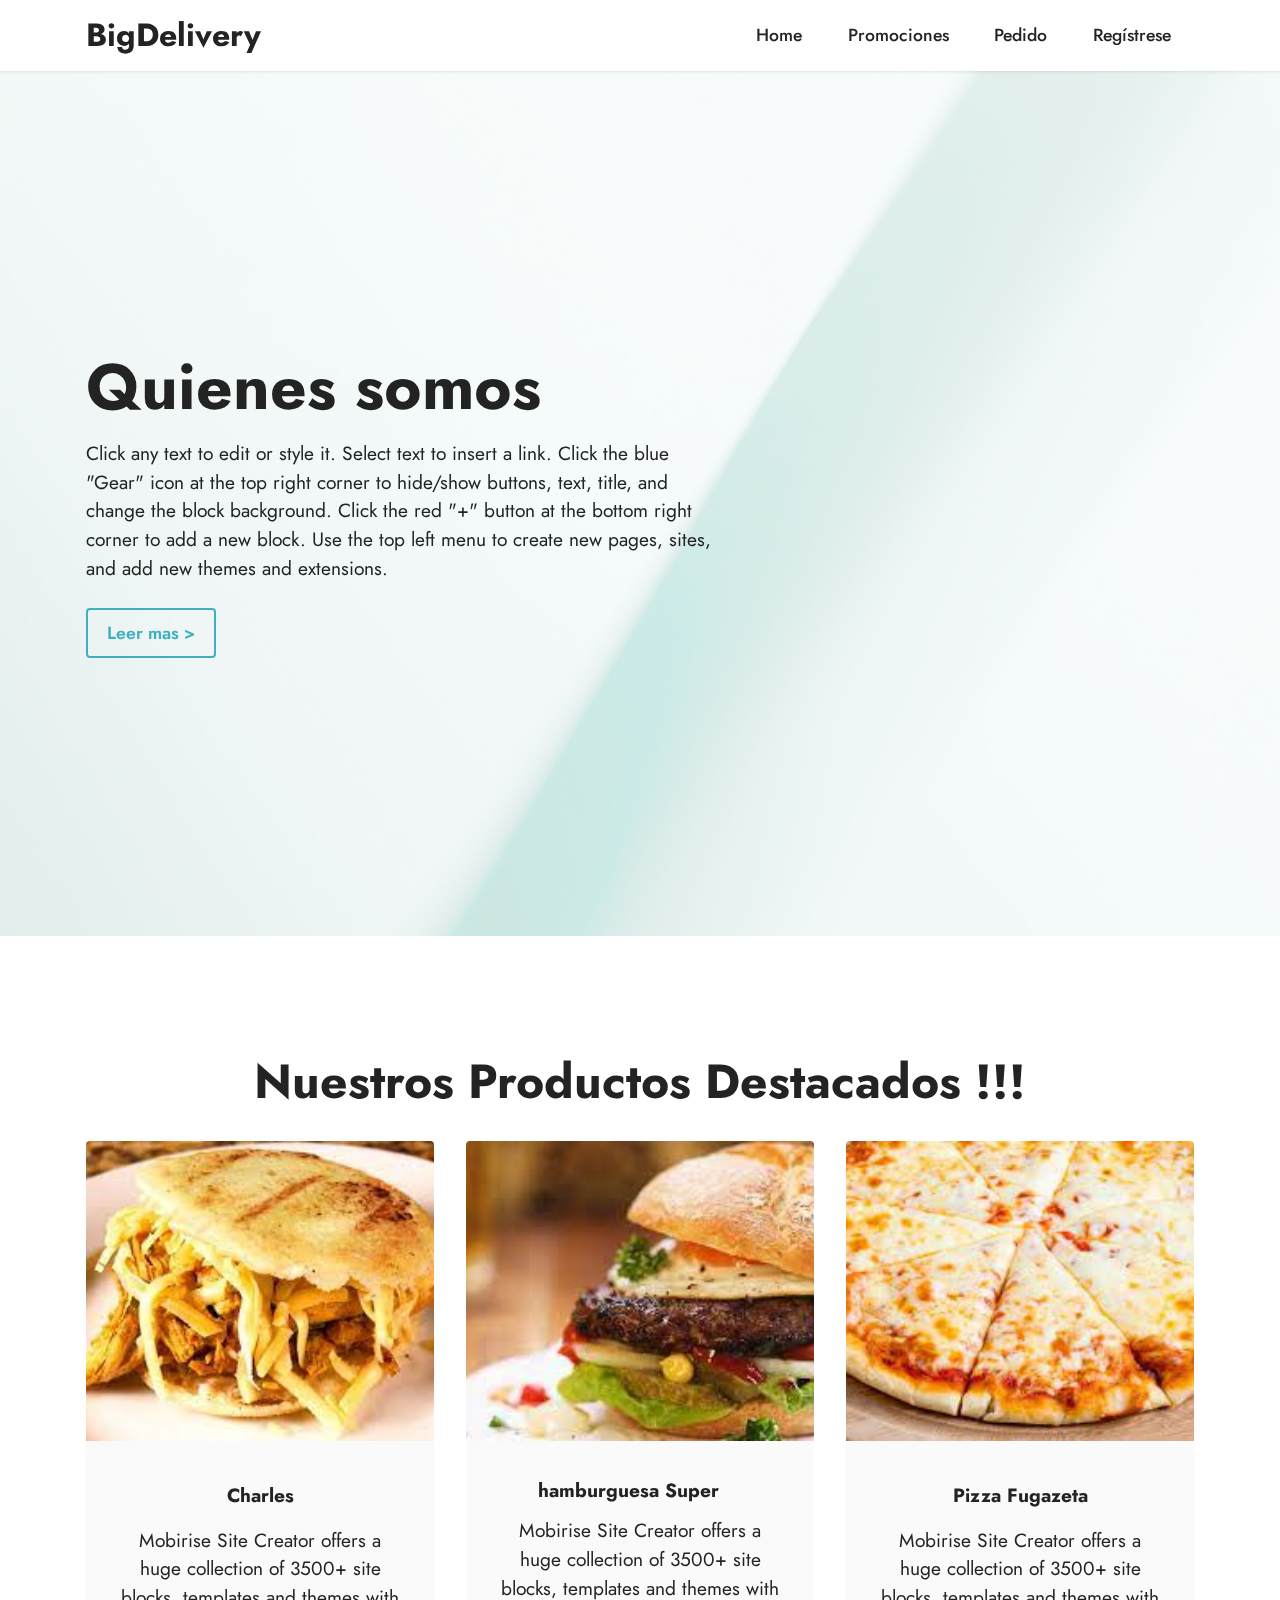
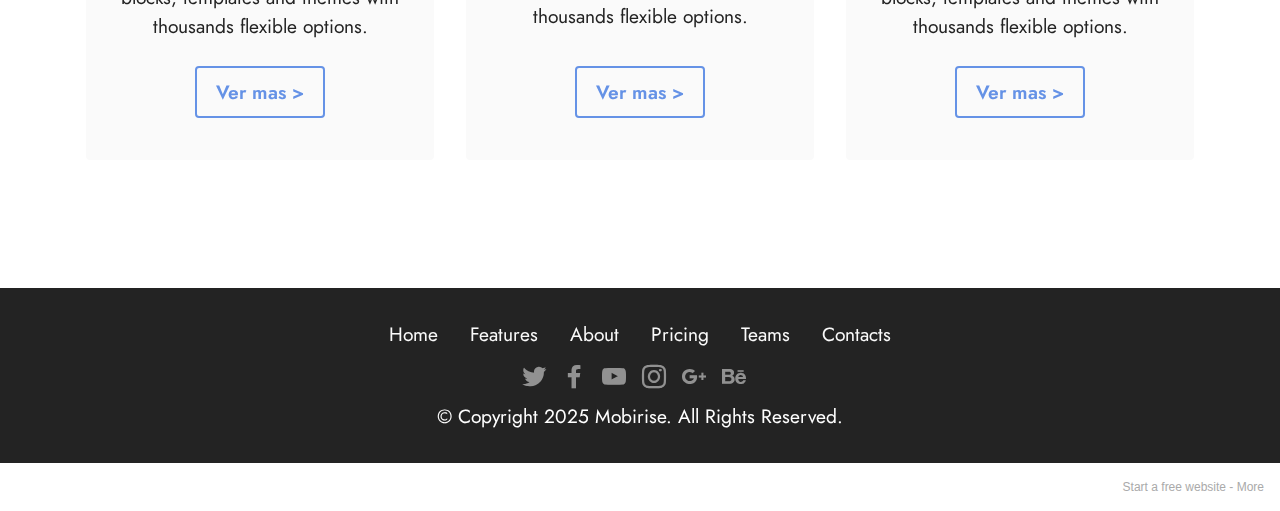
<file: index.html>
<!DOCTYPE html>
<html  >
<head>
  <!-- Site made with Mobirise Website Builder v5.5.0, https://mobirise.com -->
  <meta charset="UTF-8">
  <meta http-equiv="X-UA-Compatible" content="IE=edge">
  <meta name="generator" content="Mobirise v5.5.0, mobirise.com">
  <meta name="viewport" content="width=device-width, initial-scale=1, minimum-scale=1">
  <link rel="shortcut icon" href="assets/images/foot.png" type="image/x-icon">
  <meta name="description" content="">
  
  <!-- Global site tag (gtag.js) - Google Analytics -->
<script async src="https://www.googletagmanager.com/gtag/js?id=G-1DVZXJKP50"></script>
<script>
  window.dataLayer = window.dataLayer || [];
  function gtag(){dataLayer.push(arguments);}
  gtag('js', new Date());

  gtag('config', 'G-1DVZXJKP50');
</script>
  <title>Home</title>
  <link rel="stylesheet" href="assets/bootstrap/css/bootstrap.min.css">
  <link rel="stylesheet" href="assets/bootstrap/css/bootstrap-grid.min.css">
  <link rel="stylesheet" href="assets/bootstrap/css/bootstrap-reboot.min.css">
  <link rel="stylesheet" href="assets/parallax/jarallax.css">
  <link rel="stylesheet" href="assets/dropdown/css/style.css">
  <link rel="stylesheet" href="assets/socicon/css/styles.css">
  <link rel="stylesheet" href="assets/theme/css/style.css">
  <link rel="preload" href="https://fonts.googleapis.com/css?family=Jost:100,200,300,400,500,600,700,800,900,100i,200i,300i,400i,500i,600i,700i,800i,900i&display=swap" as="style" onload="this.onload=null;this.rel='stylesheet'">
  <noscript><link rel="stylesheet" href="https://fonts.googleapis.com/css?family=Jost:100,200,300,400,500,600,700,800,900,100i,200i,300i,400i,500i,600i,700i,800i,900i&display=swap"></noscript>
  <link rel="preload" as="style" href="assets/mobirise/css/mbr-additional.css"><link rel="stylesheet" href="assets/mobirise/css/mbr-additional.css" type="text/css">
  
  
  
  
</head>
<body>
  
  <section data-bs-version="5.1" class="menu menu1 cid-sNUwY17sWQ" once="menu" id="menu1-6">
    

    <nav class="navbar navbar-dropdown navbar-fixed-top navbar-expand-lg">
        <div class="container">
            <div class="navbar-brand">
                
                <span class="navbar-caption-wrap"><a class="navbar-caption text-black display-5" href="https://mobiri.se">BigDelivery</a></span>
            </div>
            <button class="navbar-toggler" type="button" data-toggle="collapse" data-bs-toggle="collapse" data-target="#navbarSupportedContent" data-bs-target="#navbarSupportedContent" aria-controls="navbarNavAltMarkup" aria-expanded="false" aria-label="Toggle navigation">
                <div class="hamburger">
                    <span></span>
                    <span></span>
                    <span></span>
                    <span></span>
                </div>
            </button>
            <div class="collapse navbar-collapse" id="navbarSupportedContent">
                <ul class="navbar-nav nav-dropdown nav-right" data-app-modern-menu="true"><li class="nav-item"><a class="nav-link link text-black text-primary display-4" href="index.html">Home<br></a></li>
                    <li class="nav-item"><a class="nav-link link text-black text-primary display-4" href="page3.html">Promociones</a></li>
                    <li class="nav-item"><a class="nav-link link text-black text-primary display-4" href="page2.html">Pedido</a>
                    </li><li class="nav-item"><a class="nav-link link text-black text-primary display-4" href="page1.html">Regístrese</a></li></ul>
                
                
            </div>
        </div>
    </nav>
</section>

<section data-bs-version="5.1" class="header2 cid-sNUu8KV1SA mbr-fullscreen mbr-parallax-background" id="header2-0">

    

    <div class="mbr-overlay" style="opacity: 0.8; background-color: rgb(255, 255, 255);"></div>

    <div class="container">
        <div class="row">
            <div class="col-12 col-lg-7">
                <h1 class="mbr-section-title mbr-fonts-style mb-3 display-1"><strong>Quienes somos</strong></h1>
                
                <p class="mbr-text mbr-fonts-style display-7">Click any text to edit or style it. Select text to insert a link. Click the blue "Gear" icon at the top right corner to hide/show buttons, text, title, and change the block background. Click the red "+" button at the bottom right corner to add a new block. Use the top left menu to create new pages, sites, and add new themes and extensions.</p>
                <div class="mbr-section-btn mt-3"><a class="btn btn-success-outline display-4" href="https://mobiri.se">Leer mas &gt;</a></div>
            </div>
        </div>
    </div>
</section>

<section data-bs-version="5.1" class="content3 cid-sNUurSBo6A" id="content3-1">
    
    
    <div class="container">
        <div class="mbr-section-head">
            <h4 class="mbr-section-title mbr-fonts-style align-center mb-0 display-2"><strong>Nuestros Productos Destacados !!!</strong></h4>
            <h5 class="mbr-section-subtitle mbr-fonts-style align-center mb-0 mt-2 display-5"></h5>
        </div>
        <div class="row mt-4">
            
            <div class="item features-image сol-12 col-md-6 col-lg-4 active">
                <div class="item-wrapper">
                    <div class="item-img">
                        <img src="assets/images/charles.jpg" alt="" title="" data-slide-to="0" data-bs-slide-to="0">
                    </div>
                    <div class="item-content">
                        <h5 class="item-title mbr-fonts-style display-4"></h5>
                        <h6 class="item-subtitle mbr-fonts-style mt-1 display-7"><strong>Charles</strong></h6>
                        <p class="mbr-text mbr-fonts-style mt-3 display-7">Mobirise Site Creator offers a huge
                            collection of 3500+ site blocks, templates and themes with thousands flexible options. <br>
                        </p>
                    </div>
                    <div class="mbr-section-btn item-footer mt-2"><a href="" class="btn item-btn btn-primary-outline display-7" target="_blank">Ver mas &gt;</a></div>
                </div>
            </div><div class="item features-image сol-12 col-md-6 col-lg-4 active">
                <div class="item-wrapper">
                    <div class="item-img">
                        <img src="assets/images/hamburguesa.jpg" alt="" title="" data-slide-to="1" data-bs-slide-to="1">
                    </div>
                    <div class="item-content">
                        <h5 class="item-title mbr-fonts-style display-4"></h5>
                        <h6 class="item-subtitle mbr-fonts-style mt-1 display-7"><p><strong>hamburguesa Super</strong>&nbsp;&nbsp;&nbsp;&nbsp;</p></h6>
                        <p class="mbr-text mbr-fonts-style mt-3 display-7">Mobirise Site Creator offers a huge
                            collection of 3500+ site blocks, templates and themes with thousands flexible options. <br>
                        </p>
                    </div>
                    <div class="mbr-section-btn item-footer mt-2"><a href="" class="btn item-btn btn-primary-outline display-7" target="_blank">Ver mas &gt;</a></div>
                </div>
            </div><div class="item features-image сol-12 col-md-6 col-lg-4 active">
                <div class="item-wrapper">
                    <div class="item-img">
                        <img src="assets/images/pizza.jpg" alt="" title="" data-slide-to="2" data-bs-slide-to="2">
                    </div>
                    <div class="item-content">
                        <h5 class="item-title mbr-fonts-style display-4"></h5>
                        <h6 class="item-subtitle mbr-fonts-style mt-1 display-7"><strong>Pizza Fugazeta</strong><strong><br></strong></h6>
                        <p class="mbr-text mbr-fonts-style mt-3 display-7">Mobirise Site Creator offers a huge
                            collection of 3500+ site blocks, templates and themes with thousands flexible options. <br>
                        </p>
                    </div>
                    <div class="mbr-section-btn item-footer mt-2"><a href="" class="btn item-btn btn-primary-outline display-7" target="_blank">Ver mas &gt;</a></div>
                </div>
            </div>
            

        </div>
    </div>
</section>

<section data-bs-version="5.1" class="footer3 cid-sFCygHrmNf" once="footers" id="footer3-24">

    

    

    <div class="container">
        <div class="row align-center mbr-white">
            <div class="row row-links">
                <ul class="foot-menu">
                    
                    
                    
                    
                    
                <li class="foot-menu-item mbr-fonts-style display-7"><a href="#top" class="text-white">Home</a></li><li class="foot-menu-item mbr-fonts-style display-7"><a href="index.html#features1-1i" class="text-white">Features</a></li><li class="foot-menu-item mbr-fonts-style display-7"><a href="index.html#header14-1j" class="text-white">About</a></li><li class="foot-menu-item mbr-fonts-style display-7"><a href="index.html#content4-1q" class="text-white text-primary">Pricing</a></li><li class="foot-menu-item mbr-fonts-style display-7"><a href="index.html#team1-1o" class="text-white">Teams</a></li><li class="foot-menu-item mbr-fonts-style display-7"><a href="index.html#contacts4-21" class="text-white">Contacts</a></li></ul>
            </div>
            <div class="row social-row">
                <div class="social-list align-right pb-2">
                    
                    
                    
                    
                    
                    
                <div class="soc-item">
                        <a href="https://twitter.com/mobirise" target="_blank">
                            <span class="socicon-twitter socicon mbr-iconfont mbr-iconfont-social"></span>
                        </a>
                    </div><div class="soc-item">
                        <a href="https://www.facebook.com/pages/Mobirise/1616226671953247" target="_blank">
                            <span class="socicon-facebook socicon mbr-iconfont mbr-iconfont-social"></span>
                        </a>
                    </div><div class="soc-item">
                        <a href="https://www.youtube.com/c/mobirise" target="_blank">
                            <span class="socicon-youtube socicon mbr-iconfont mbr-iconfont-social"></span>
                        </a>
                    </div><div class="soc-item">
                        <a href="https://instagram.com/mobirise" target="_blank">
                            <span class="socicon-instagram socicon mbr-iconfont mbr-iconfont-social"></span>
                        </a>
                    </div><div class="soc-item">
                        <a href="https://plus.google.com/u/0/+Mobirise" target="_blank">
                            <span class="socicon-googleplus socicon mbr-iconfont mbr-iconfont-social"></span>
                        </a>
                    </div><div class="soc-item">
                        <a href="https://www.behance.net/Mobirise" target="_blank">
                            <span class="socicon-behance socicon mbr-iconfont mbr-iconfont-social"></span>
                        </a>
                    </div></div>
            </div>
            <div class="row row-copirayt">
                <p class="mbr-text mb-0 mbr-fonts-style mbr-white align-center display-7">
                    © Copyright 2025 Mobirise. All Rights Reserved.
                </p>
            </div>
        </div>
    </div>
</section><section style="background-color: #fff; font-family: -apple-system, BlinkMacSystemFont, 'Segoe UI', 'Roboto', 'Helvetica Neue', Arial, sans-serif; color:#aaa; font-size:12px; padding: 0; align-items: center; display: flex;"><a href="https://mobirise.site/p" style="flex: 1 1; height: 3rem; padding-left: 1rem;"></a><p style="flex: 0 0 auto; margin:0; padding-right:1rem;">Start a free website - <a href="https://mobirise.site/v" style="color:#aaa;">More</a></p></section><script src="assets/bootstrap/js/bootstrap.bundle.min.js"></script>  <script src="assets/parallax/jarallax.js"></script>  <script src="assets/smoothscroll/smooth-scroll.js"></script>  <script src="assets/ytplayer/index.js"></script>  <script src="assets/dropdown/js/navbar-dropdown.js"></script>  <script src="assets/theme/js/script.js"></script>  
  
  
</body>
</html>
</file>
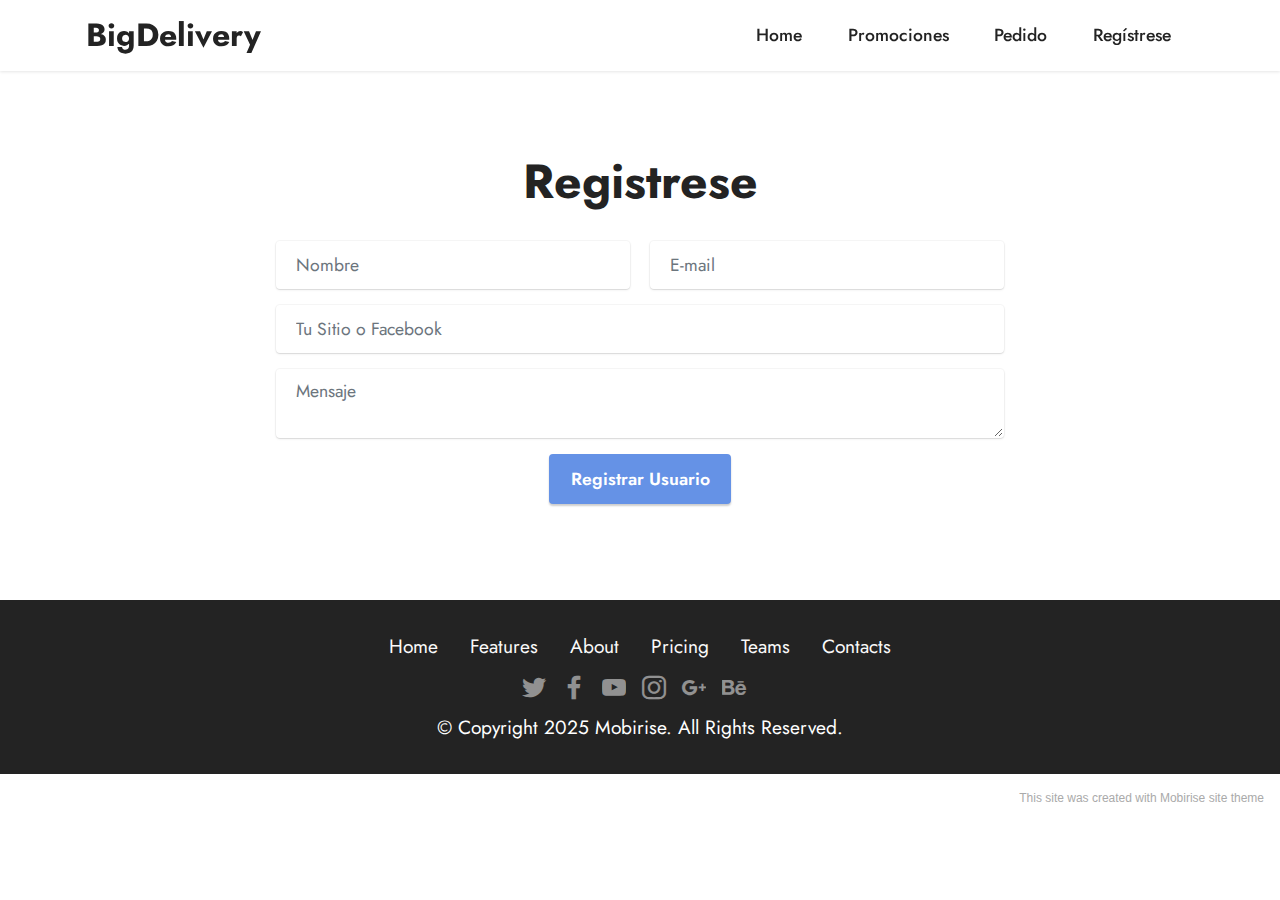
<file: page1.html>
<!DOCTYPE html>
<html  >
<head>
  <!-- Site made with Mobirise Website Builder v5.5.0, https://mobirise.com -->
  <meta charset="UTF-8">
  <meta http-equiv="X-UA-Compatible" content="IE=edge">
  <meta name="generator" content="Mobirise v5.5.0, mobirise.com">
  <meta name="viewport" content="width=device-width, initial-scale=1, minimum-scale=1">
  <link rel="shortcut icon" href="assets/images/foot.png" type="image/x-icon">
  <meta name="description" content="">
  <!-- Global site tag (gtag.js) - Google Analytics -->
<script async src="https://www.googletagmanager.com/gtag/js?id=G-1DVZXJKP50"></script>
<script>
  window.dataLayer = window.dataLayer || [];
  function gtag(){dataLayer.push(arguments);}
  gtag('js', new Date());

  gtag('config', 'G-1DVZXJKP50');
</script>
  
  <title>Registrese</title>
  <link rel="stylesheet" href="assets/bootstrap/css/bootstrap.min.css">
  <link rel="stylesheet" href="assets/bootstrap/css/bootstrap-grid.min.css">
  <link rel="stylesheet" href="assets/bootstrap/css/bootstrap-reboot.min.css">
  <link rel="stylesheet" href="assets/dropdown/css/style.css">
  <link rel="stylesheet" href="assets/socicon/css/styles.css">
  <link rel="stylesheet" href="assets/theme/css/style.css">
  <link rel="preload" href="https://fonts.googleapis.com/css?family=Jost:100,200,300,400,500,600,700,800,900,100i,200i,300i,400i,500i,600i,700i,800i,900i&display=swap" as="style" onload="this.onload=null;this.rel='stylesheet'">
  <noscript><link rel="stylesheet" href="https://fonts.googleapis.com/css?family=Jost:100,200,300,400,500,600,700,800,900,100i,200i,300i,400i,500i,600i,700i,800i,900i&display=swap"></noscript>
  <link rel="preload" as="style" href="assets/mobirise/css/mbr-additional.css"><link rel="stylesheet" href="assets/mobirise/css/mbr-additional.css" type="text/css">
  
  
  
  
</head>
<body>
  
  <section data-bs-version="5.1" class="menu menu1 cid-sNUwY17sWQ" once="menu" id="menu1-6">
    

    <nav class="navbar navbar-dropdown navbar-fixed-top navbar-expand-lg">
        <div class="container">
            <div class="navbar-brand">
                
                <span class="navbar-caption-wrap"><a class="navbar-caption text-black display-5" href="https://mobiri.se">BigDelivery</a></span>
            </div>
            <button class="navbar-toggler" type="button" data-toggle="collapse" data-bs-toggle="collapse" data-target="#navbarSupportedContent" data-bs-target="#navbarSupportedContent" aria-controls="navbarNavAltMarkup" aria-expanded="false" aria-label="Toggle navigation">
                <div class="hamburger">
                    <span></span>
                    <span></span>
                    <span></span>
                    <span></span>
                </div>
            </button>
            <div class="collapse navbar-collapse" id="navbarSupportedContent">
                <ul class="navbar-nav nav-dropdown nav-right" data-app-modern-menu="true"><li class="nav-item"><a class="nav-link link text-black text-primary display-4" href="index.html">Home<br></a></li>
                    <li class="nav-item"><a class="nav-link link text-black text-primary display-4" href="page3.html">Promociones</a></li>
                    <li class="nav-item"><a class="nav-link link text-black text-primary display-4" href="page2.html">Pedido</a>
                    </li><li class="nav-item"><a class="nav-link link text-black text-primary display-4" href="page1.html">Regístrese</a></li></ul>
                
                
            </div>
        </div>
    </nav>
</section>

<section data-bs-version="5.1" class="form5 cid-sNUBD0OO9y" id="form5-7">
    
    
    <div class="container">
        <div class="mbr-section-head">
            <h3 class="mbr-section-title mbr-fonts-style align-center mb-0 display-2">
                <strong>Registrese</strong><strong><br></strong></h3>
            
        </div>
        <div class="row justify-content-center mt-4">
            <div class="col-lg-8 mx-auto mbr-form" data-form-type="formoid">
                <form action="https://mobirise.eu/" method="POST" class="mbr-form form-with-styler" data-form-title="Form Name"><input type="hidden" name="email" data-form-email="true" value="PZwghJX51jihsqiWQJv0zqQjYmKf9HwiIdkpLaQNqBpHuhHpPY87fBg1iXet2aYdY6nzw18Vy+2BZFih7Np7DcpcO+HeXchfUAwHpnYeRf2EG2BpRdASHPfsD4IuJiql">
                    <div class="row">
                        <div hidden="hidden" data-form-alert="" class="alert alert-success col-12">Thanks for filling out
                            the form!</div>
                        <div hidden="hidden" data-form-alert-danger="" class="alert alert-danger col-12">Oops...! some
                            problem!</div>
                    </div>
                    <div class="dragArea row">
                        <div class="col-md col-sm-12 form-group mb-3" data-for="name">
                            <input type="text" name="name" placeholder="Nombre" data-form-field="name" class="form-control" value="" id="name-form5-7">
                        </div>
                        <div class="col-md col-sm-12 form-group mb-3" data-for="email">
                            <input type="email" name="email" placeholder="E-mail" data-form-field="email" class="form-control" value="" id="email-form5-7">
                        </div>
                        <div class="col-12 form-group mb-3" data-for="url">
                            <input type="url" name="url" placeholder="Tu Sitio o Facebook" data-form-field="url" class="form-control" value="" id="url-form5-7">
                        </div>
                        <div class="col-12 form-group mb-3" data-for="textarea">
                            <textarea name="textarea" placeholder="Mensaje" data-form-field="textarea" class="form-control" id="textarea-form5-7"></textarea>
                        </div>
                        <div class="col-lg-12 col-md-12 col-sm-12 align-center mbr-section-btn"><button type="submit" class="btn btn-primary display-4">Registrar Usuario</button></div>
                    </div>
                </form>
            </div>
        </div>
    </div>
</section>

<section data-bs-version="5.1" class="footer3 cid-sFCygHrmNf" once="footers" id="footer3-3">

    

    

    <div class="container">
        <div class="row align-center mbr-white">
            <div class="row row-links">
                <ul class="foot-menu">
                    
                    
                    
                    
                    
                <li class="foot-menu-item mbr-fonts-style display-7"><a href="#top" class="text-white">Home</a></li><li class="foot-menu-item mbr-fonts-style display-7"><a href="index.html#features1-1i" class="text-white">Features</a></li><li class="foot-menu-item mbr-fonts-style display-7"><a href="index.html#header14-1j" class="text-white">About</a></li><li class="foot-menu-item mbr-fonts-style display-7"><a href="index.html#content4-1q" class="text-white text-primary">Pricing</a></li><li class="foot-menu-item mbr-fonts-style display-7"><a href="index.html#team1-1o" class="text-white">Teams</a></li><li class="foot-menu-item mbr-fonts-style display-7"><a href="index.html#contacts4-21" class="text-white">Contacts</a></li></ul>
            </div>
            <div class="row social-row">
                <div class="social-list align-right pb-2">
                    
                    
                    
                    
                    
                    
                <div class="soc-item">
                        <a href="https://twitter.com/mobirise" target="_blank">
                            <span class="socicon-twitter socicon mbr-iconfont mbr-iconfont-social"></span>
                        </a>
                    </div><div class="soc-item">
                        <a href="https://www.facebook.com/pages/Mobirise/1616226671953247" target="_blank">
                            <span class="socicon-facebook socicon mbr-iconfont mbr-iconfont-social"></span>
                        </a>
                    </div><div class="soc-item">
                        <a href="https://www.youtube.com/c/mobirise" target="_blank">
                            <span class="socicon-youtube socicon mbr-iconfont mbr-iconfont-social"></span>
                        </a>
                    </div><div class="soc-item">
                        <a href="https://instagram.com/mobirise" target="_blank">
                            <span class="socicon-instagram socicon mbr-iconfont mbr-iconfont-social"></span>
                        </a>
                    </div><div class="soc-item">
                        <a href="https://plus.google.com/u/0/+Mobirise" target="_blank">
                            <span class="socicon-googleplus socicon mbr-iconfont mbr-iconfont-social"></span>
                        </a>
                    </div><div class="soc-item">
                        <a href="https://www.behance.net/Mobirise" target="_blank">
                            <span class="socicon-behance socicon mbr-iconfont mbr-iconfont-social"></span>
                        </a>
                    </div></div>
            </div>
            <div class="row row-copirayt">
                <p class="mbr-text mb-0 mbr-fonts-style mbr-white align-center display-7">
                    © Copyright 2025 Mobirise. All Rights Reserved.
                </p>
            </div>
        </div>
    </div>
</section><section style="background-color: #fff; font-family: -apple-system, BlinkMacSystemFont, 'Segoe UI', 'Roboto', 'Helvetica Neue', Arial, sans-serif; color:#aaa; font-size:12px; padding: 0; align-items: center; display: flex;"><a href="https://mobirise.site/i" style="flex: 1 1; height: 3rem; padding-left: 1rem;"></a><p style="flex: 0 0 auto; margin:0; padding-right:1rem;"><a href="https://mobirise.site/q" style="color:#aaa;">This site</a> was created with Mobirise site theme</p></section><script src="assets/bootstrap/js/bootstrap.bundle.min.js"></script>  <script src="assets/smoothscroll/smooth-scroll.js"></script>  <script src="assets/ytplayer/index.js"></script>  <script src="assets/dropdown/js/navbar-dropdown.js"></script>  <script src="assets/theme/js/script.js"></script>  <script src="assets/formoid/formoid.min.js"></script>  
  
  
</body>
</html>
</file>
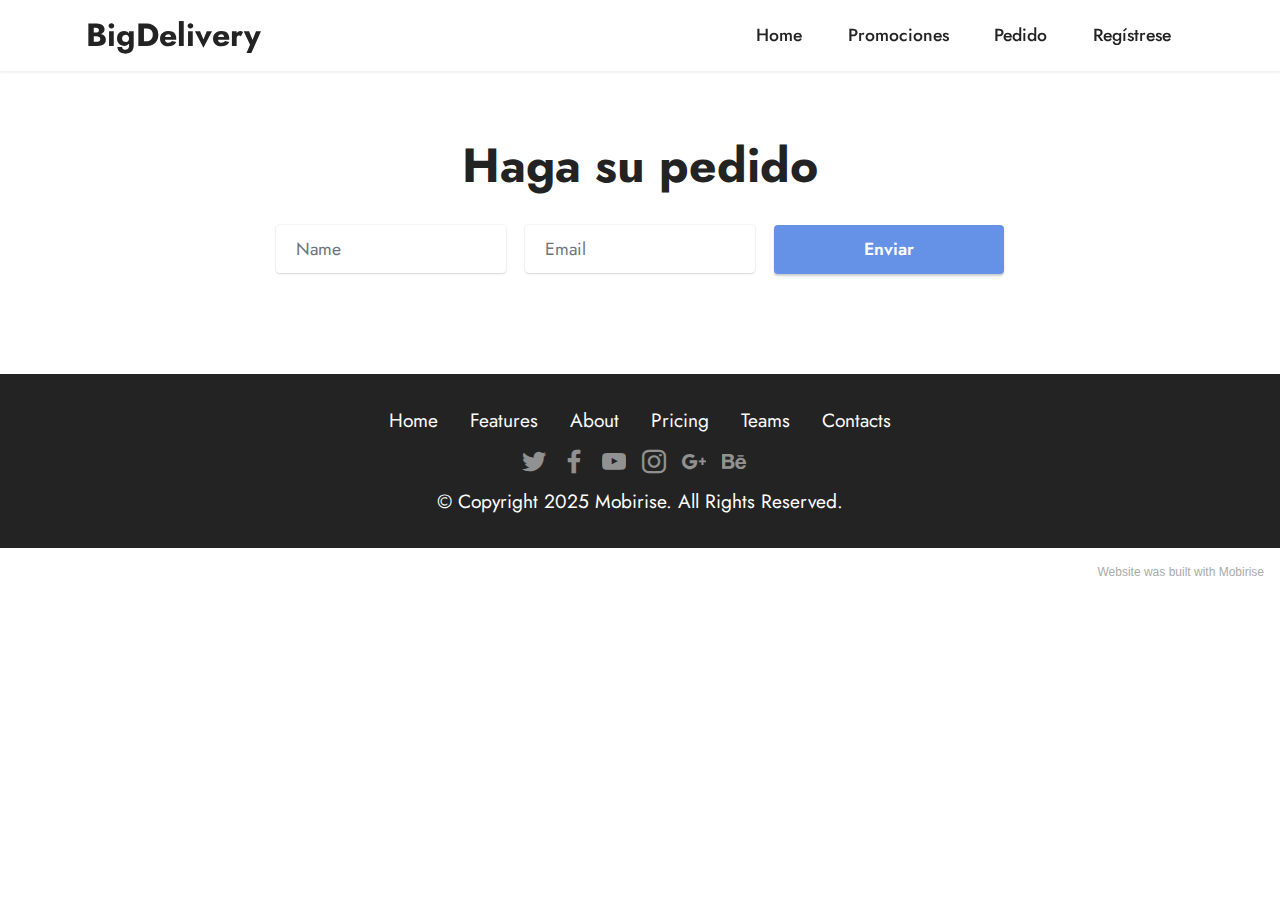
<file: page2.html>
<!DOCTYPE html>
<html  >
<head>
  <!-- Site made with Mobirise Website Builder v5.5.0, https://mobirise.com -->
  <meta charset="UTF-8">
  <meta http-equiv="X-UA-Compatible" content="IE=edge">
  <meta name="generator" content="Mobirise v5.5.0, mobirise.com">
  <meta name="viewport" content="width=device-width, initial-scale=1, minimum-scale=1">
  <link rel="shortcut icon" href="assets/images/foot.png" type="image/x-icon">
  <meta name="description" content="">
  <!-- Global site tag (gtag.js) - Google Analytics -->
<script async src="https://www.googletagmanager.com/gtag/js?id=G-1DVZXJKP50"></script>
<script>
  window.dataLayer = window.dataLayer || [];
  function gtag(){dataLayer.push(arguments);}
  gtag('js', new Date());

  gtag('config', 'G-1DVZXJKP50');
</script>
  
  <title>Pedido</title>
  <link rel="stylesheet" href="assets/bootstrap/css/bootstrap.min.css">
  <link rel="stylesheet" href="assets/bootstrap/css/bootstrap-grid.min.css">
  <link rel="stylesheet" href="assets/bootstrap/css/bootstrap-reboot.min.css">
  <link rel="stylesheet" href="assets/dropdown/css/style.css">
  <link rel="stylesheet" href="assets/socicon/css/styles.css">
  <link rel="stylesheet" href="assets/theme/css/style.css">
  <link rel="preload" href="https://fonts.googleapis.com/css?family=Jost:100,200,300,400,500,600,700,800,900,100i,200i,300i,400i,500i,600i,700i,800i,900i&display=swap" as="style" onload="this.onload=null;this.rel='stylesheet'">
  <noscript><link rel="stylesheet" href="https://fonts.googleapis.com/css?family=Jost:100,200,300,400,500,600,700,800,900,100i,200i,300i,400i,500i,600i,700i,800i,900i&display=swap"></noscript>
  <link rel="preload" as="style" href="assets/mobirise/css/mbr-additional.css"><link rel="stylesheet" href="assets/mobirise/css/mbr-additional.css" type="text/css">
  
  
  
  
</head>
<body>
  
  <section data-bs-version="5.1" class="menu menu1 cid-sNUwY17sWQ" once="menu" id="menu1-6">
    

    <nav class="navbar navbar-dropdown navbar-fixed-top navbar-expand-lg">
        <div class="container">
            <div class="navbar-brand">
                
                <span class="navbar-caption-wrap"><a class="navbar-caption text-black display-5" href="https://mobiri.se">BigDelivery</a></span>
            </div>
            <button class="navbar-toggler" type="button" data-toggle="collapse" data-bs-toggle="collapse" data-target="#navbarSupportedContent" data-bs-target="#navbarSupportedContent" aria-controls="navbarNavAltMarkup" aria-expanded="false" aria-label="Toggle navigation">
                <div class="hamburger">
                    <span></span>
                    <span></span>
                    <span></span>
                    <span></span>
                </div>
            </button>
            <div class="collapse navbar-collapse" id="navbarSupportedContent">
                <ul class="navbar-nav nav-dropdown nav-right" data-app-modern-menu="true"><li class="nav-item"><a class="nav-link link text-black text-primary display-4" href="index.html">Home<br></a></li>
                    <li class="nav-item"><a class="nav-link link text-black text-primary display-4" href="page3.html">Promociones</a></li>
                    <li class="nav-item"><a class="nav-link link text-black text-primary display-4" href="page2.html">Pedido</a>
                    </li><li class="nav-item"><a class="nav-link link text-black text-primary display-4" href="page1.html">Regístrese</a></li></ul>
                
                
            </div>
        </div>
    </nav>
</section>

<section data-bs-version="5.1" class="form8 cid-sNUEU2dKQc" id="form8-b">
    
    
    <div class="container">
        <div class="mbr-section-head">
            <h3 class="mbr-section-title mbr-fonts-style align-center mb-0 display-2"><strong>Haga su pedido</strong></h3>
            
        </div>
        <div class="row justify-content-center mt-4">
            <div class="col-lg-8 mx-auto mbr-form" data-form-type="formoid">
                <form action="https://mobirise.eu/" method="POST" class="mbr-form form-with-styler mx-auto" data-form-title="Form Name"><input type="hidden" name="email" data-form-email="true" value="ecIVv3LDLXJy2K3b1gkaytiqCyImA5LxPmDBg3WpnDqGLGDpBpr1KO3h7xi3TcpL7GO6iN2PoWdpIAqlMp9IS3FiItNO02/SQ1LbmW9ppG42YfRtqBnlT4n75aHQutB3">
                    <div class="row">
                        <div hidden="hidden" data-form-alert="" class="alert alert-success col-12">Thanks for filling out the form!</div>
                        <div hidden="hidden" data-form-alert-danger="" class="alert alert-danger col-12">Oops...! some problem!</div>
                    </div>
                    <div class="dragArea row">
                        <div class="col-lg-4 col-md-12 col-sm-12 form-group mb-3" data-for="name">
                            <input type="text" name="name" placeholder="Name" data-form-field="name" class="form-control" value="" id="name-form8-b">
                        </div>
                        <div class="col-lg-4 col-md-12 col-sm-12 form-group mb-3" data-for="email">
                            <input type="email" name="email" placeholder="Email" data-form-field="email" class="form-control" value="" id="email-form8-b">
                        </div>
                        <div class="col-lg-4 col-md-12 col-sm-12 mbr-section-btn align-center"><button type="submit" class="btn btn-primary display-4">Enviar</button></div>
                    </div>
                </form>
            </div>
        </div>
    </div>
</section>

<section data-bs-version="5.1" class="footer3 cid-sFCygHrmNf" once="footers" id="footer3-5">

    

    

    <div class="container">
        <div class="row align-center mbr-white">
            <div class="row row-links">
                <ul class="foot-menu">
                    
                    
                    
                    
                    
                <li class="foot-menu-item mbr-fonts-style display-7"><a href="#top" class="text-white">Home</a></li><li class="foot-menu-item mbr-fonts-style display-7"><a href="index.html#features1-1i" class="text-white">Features</a></li><li class="foot-menu-item mbr-fonts-style display-7"><a href="index.html#header14-1j" class="text-white">About</a></li><li class="foot-menu-item mbr-fonts-style display-7"><a href="index.html#content4-1q" class="text-white text-primary">Pricing</a></li><li class="foot-menu-item mbr-fonts-style display-7"><a href="index.html#team1-1o" class="text-white">Teams</a></li><li class="foot-menu-item mbr-fonts-style display-7"><a href="index.html#contacts4-21" class="text-white">Contacts</a></li></ul>
            </div>
            <div class="row social-row">
                <div class="social-list align-right pb-2">
                    
                    
                    
                    
                    
                    
                <div class="soc-item">
                        <a href="https://twitter.com/mobirise" target="_blank">
                            <span class="socicon-twitter socicon mbr-iconfont mbr-iconfont-social"></span>
                        </a>
                    </div><div class="soc-item">
                        <a href="https://www.facebook.com/pages/Mobirise/1616226671953247" target="_blank">
                            <span class="socicon-facebook socicon mbr-iconfont mbr-iconfont-social"></span>
                        </a>
                    </div><div class="soc-item">
                        <a href="https://www.youtube.com/c/mobirise" target="_blank">
                            <span class="socicon-youtube socicon mbr-iconfont mbr-iconfont-social"></span>
                        </a>
                    </div><div class="soc-item">
                        <a href="https://instagram.com/mobirise" target="_blank">
                            <span class="socicon-instagram socicon mbr-iconfont mbr-iconfont-social"></span>
                        </a>
                    </div><div class="soc-item">
                        <a href="https://plus.google.com/u/0/+Mobirise" target="_blank">
                            <span class="socicon-googleplus socicon mbr-iconfont mbr-iconfont-social"></span>
                        </a>
                    </div><div class="soc-item">
                        <a href="https://www.behance.net/Mobirise" target="_blank">
                            <span class="socicon-behance socicon mbr-iconfont mbr-iconfont-social"></span>
                        </a>
                    </div></div>
            </div>
            <div class="row row-copirayt">
                <p class="mbr-text mb-0 mbr-fonts-style mbr-white align-center display-7">
                    © Copyright 2025 Mobirise. All Rights Reserved.
                </p>
            </div>
        </div>
    </div>
</section><section style="background-color: #fff; font-family: -apple-system, BlinkMacSystemFont, 'Segoe UI', 'Roboto', 'Helvetica Neue', Arial, sans-serif; color:#aaa; font-size:12px; padding: 0; align-items: center; display: flex;"><a href="https://mobirise.site/q" style="flex: 1 1; height: 3rem; padding-left: 1rem;"></a><p style="flex: 0 0 auto; margin:0; padding-right:1rem;">Website was <a href="https://mobirise.site/h" style="color:#aaa;">built with</a> Mobirise</p></section><script src="assets/bootstrap/js/bootstrap.bundle.min.js"></script>  <script src="assets/smoothscroll/smooth-scroll.js"></script>  <script src="assets/ytplayer/index.js"></script>  <script src="assets/dropdown/js/navbar-dropdown.js"></script>  <script src="assets/theme/js/script.js"></script>  <script src="assets/formoid/formoid.min.js"></script>  
  
  
</body>
</html>
</file>
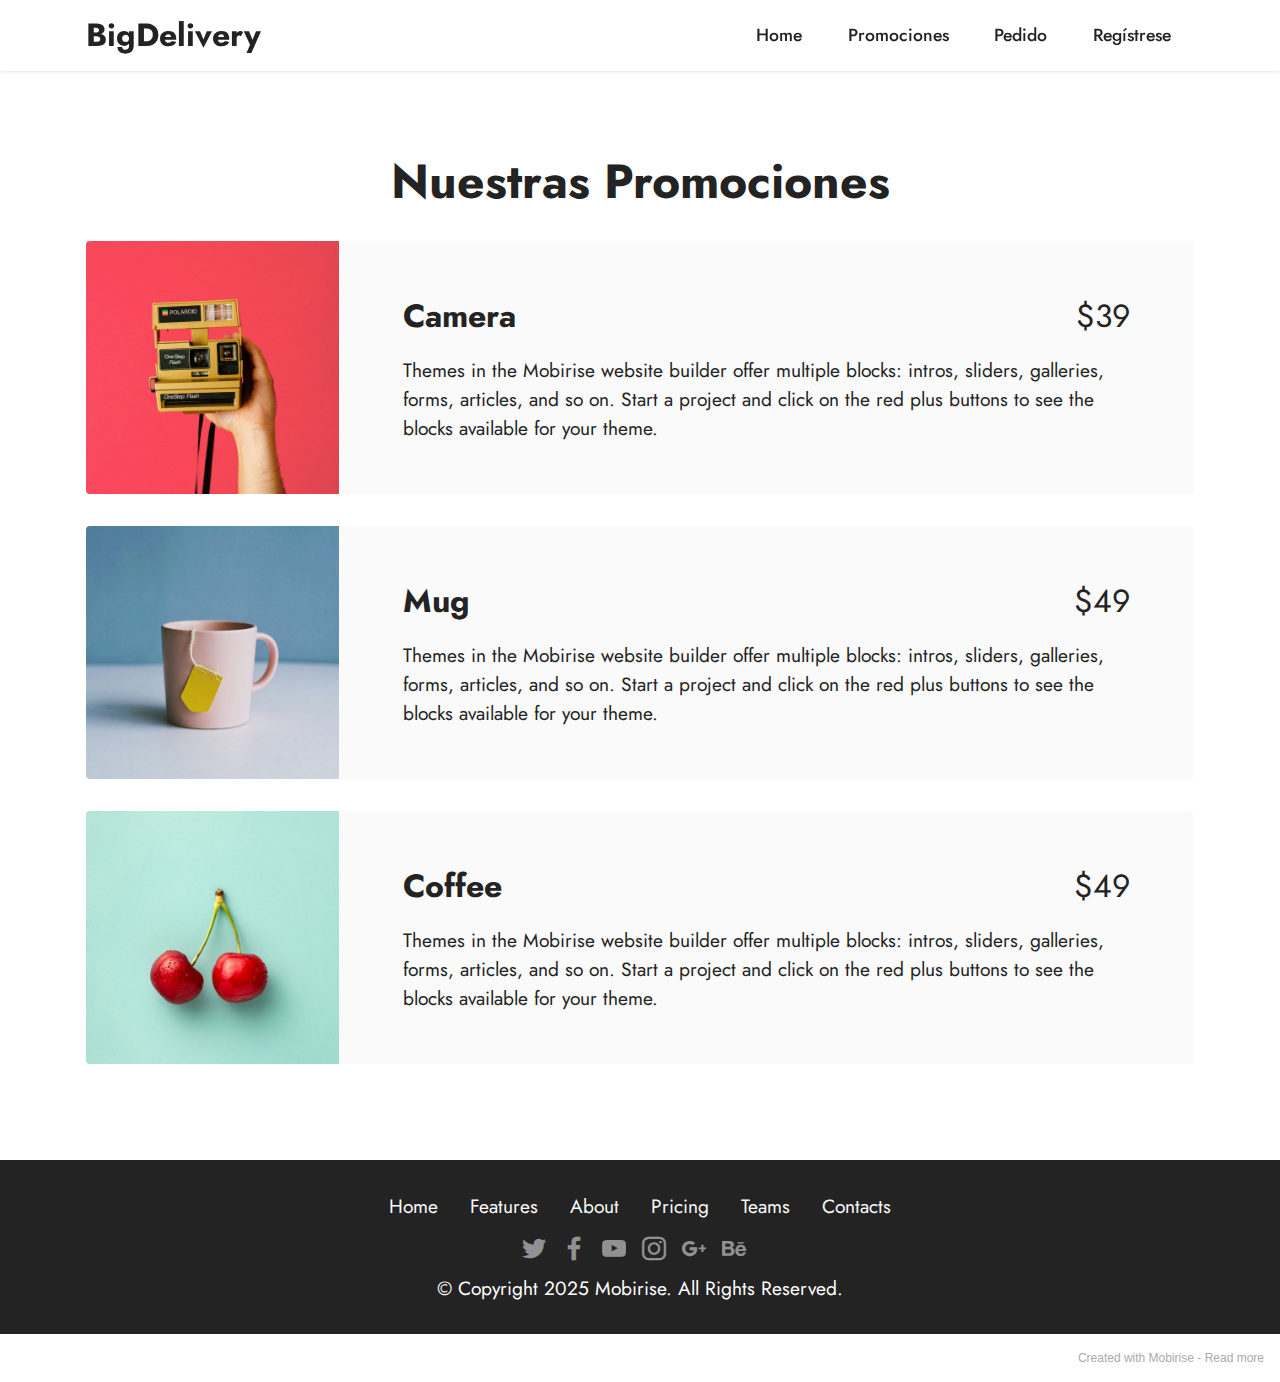
<file: page3.html>
<!DOCTYPE html>
<html  >
<head>
  <!-- Site made with Mobirise Website Builder v5.5.0, https://mobirise.com -->
  <meta charset="UTF-8">
  <meta http-equiv="X-UA-Compatible" content="IE=edge">
  <meta name="generator" content="Mobirise v5.5.0, mobirise.com">
  <meta name="viewport" content="width=device-width, initial-scale=1, minimum-scale=1">
  <link rel="shortcut icon" href="assets/images/foot.png" type="image/x-icon">
  <meta name="description" content="">
  
  <!-- Global site tag (gtag.js) - Google Analytics -->
<script async src="https://www.googletagmanager.com/gtag/js?id=G-1DVZXJKP50"></script>
<script>
  window.dataLayer = window.dataLayer || [];
  function gtag(){dataLayer.push(arguments);}
  gtag('js', new Date());

  gtag('config', 'G-1DVZXJKP50');
</script>
  <title>Promociones</title>
  <link rel="stylesheet" href="assets/bootstrap/css/bootstrap.min.css">
  <link rel="stylesheet" href="assets/bootstrap/css/bootstrap-grid.min.css">
  <link rel="stylesheet" href="assets/bootstrap/css/bootstrap-reboot.min.css">
  <link rel="stylesheet" href="assets/dropdown/css/style.css">
  <link rel="stylesheet" href="assets/socicon/css/styles.css">
  <link rel="stylesheet" href="assets/theme/css/style.css">
  <link rel="preload" href="https://fonts.googleapis.com/css?family=Jost:100,200,300,400,500,600,700,800,900,100i,200i,300i,400i,500i,600i,700i,800i,900i&display=swap" as="style" onload="this.onload=null;this.rel='stylesheet'">
  <noscript><link rel="stylesheet" href="https://fonts.googleapis.com/css?family=Jost:100,200,300,400,500,600,700,800,900,100i,200i,300i,400i,500i,600i,700i,800i,900i&display=swap"></noscript>
  <link rel="preload" as="style" href="assets/mobirise/css/mbr-additional.css"><link rel="stylesheet" href="assets/mobirise/css/mbr-additional.css" type="text/css">
  
  
  
  
</head>
<body>
  
  <section data-bs-version="5.1" class="menu menu1 cid-sNUwY17sWQ" once="menu" id="menu1-9">
    

    <nav class="navbar navbar-dropdown navbar-fixed-top navbar-expand-lg">
        <div class="container">
            <div class="navbar-brand">
                
                <span class="navbar-caption-wrap"><a class="navbar-caption text-black display-5" href="https://mobiri.se">BigDelivery</a></span>
            </div>
            <button class="navbar-toggler" type="button" data-toggle="collapse" data-bs-toggle="collapse" data-target="#navbarSupportedContent" data-bs-target="#navbarSupportedContent" aria-controls="navbarNavAltMarkup" aria-expanded="false" aria-label="Toggle navigation">
                <div class="hamburger">
                    <span></span>
                    <span></span>
                    <span></span>
                    <span></span>
                </div>
            </button>
            <div class="collapse navbar-collapse" id="navbarSupportedContent">
                <ul class="navbar-nav nav-dropdown nav-right" data-app-modern-menu="true"><li class="nav-item"><a class="nav-link link text-black text-primary display-4" href="index.html">Home<br></a></li>
                    <li class="nav-item"><a class="nav-link link text-black text-primary display-4" href="page3.html">Promociones</a></li>
                    <li class="nav-item"><a class="nav-link link text-black text-primary display-4" href="page2.html">Pedido</a>
                    </li><li class="nav-item"><a class="nav-link link text-black text-primary display-4" href="page1.html">Regístrese</a></li></ul>
                
                
            </div>
        </div>
    </nav>
</section>

<section data-bs-version="5.1" class="features10 cid-sNUEe11yx7" id="features11-a">
    <!---->
    
    
    <div class="container">
        <div class="title">
            <h3 class="mbr-section-title mbr-fonts-style mb-4 display-2">
                <strong>Nuestras Promociones</strong><strong><br></strong></h3>
            
        </div>
        <div class="card">
            <div class="card-wrapper">
                <div class="row align-items-center">
                    <div class="col-12 col-md-3">
                        <div class="image-wrapper">
                            <img src="assets/images/product1.jpg" alt="Mobirise" title="">
                        </div>
                    </div>
                    <div class="col-12 col-md">
                        <div class="card-box">
                            <div class="row">
                                <div class="col-12">
                                    <div class="top-line">
                                        <h4 class="card-title mbr-fonts-style display-5"><strong>Camera</strong></h4>
                                        <p class="cost mbr-fonts-style display-5">
                                            $39</p>
                                    </div>
                                </div>
                                <div class="col-12">
                                    <div class="bottom-line">
                                        <p class="mbr-text mbr-fonts-style m-0 display-7">
                                            Themes in the Mobirise website builder offer multiple blocks: intros,
                                            sliders, galleries, forms, articles, and so on. Start a project and click on
                                            the red plus buttons to see the blocks available for your theme.
                                        </p>
                                    </div>
                                </div>
                            </div>
                        </div>
                    </div>
                </div>
            </div>
        </div>
        <div class="card">
            <div class="card-wrapper">
                <div class="row align-items-center">
                    <div class="col-12 col-md-3">
                        <div class="image-wrapper">
                            <img src="assets/images/product2.jpg" alt="Mobirise" title="">
                        </div>
                    </div>
                    <div class="col-12 col-md">
                        <div class="card-box">
                            <div class="row">
                                <div class="col-12">
                                    <div class="top-line">
                                        <h4 class="card-title mbr-fonts-style display-5"><strong>Mug</strong></h4>
                                        <p class="cost mbr-fonts-style display-5">
                                            $49</p>
                                    </div>
                                </div>
                                <div class="col-12">
                                    <div class="bottom-line">
                                        <p class="mbr-text mbr-fonts-style m-0 display-7">
                                            Themes in the Mobirise website builder offer multiple blocks: intros,
                                            sliders, galleries, forms, articles, and so on. Start a project and click on
                                            the red plus buttons to see the blocks available for your theme.
                                        </p>
                                    </div>
                                </div>
                            </div>
                        </div>
                    </div>
                </div>
            </div>
        </div>
        <div class="card">
            <div class="card-wrapper">
                <div class="row align-items-center">
                    <div class="col-12 col-md-3">
                        <div class="image-wrapper">
                            <img src="assets/images/product3.jpg" alt="Mobirise" title="">
                        </div>
                    </div>
                    <div class="col-12 col-md">
                        <div class="card-box">
                            <div class="row">
                                <div class="col-12">
                                    <div class="top-line">
                                        <h4 class="card-title mbr-fonts-style display-5"><strong>Coffee</strong></h4>
                                        <p class="cost mbr-fonts-style display-5">
                                            $49</p>
                                    </div>
                                </div>
                                <div class="col-12">
                                    <div class="bottom-line">
                                        <p class="mbr-text mbr-fonts-style m-0 display-7">
                                            Themes in the Mobirise website builder offer multiple blocks: intros,
                                            sliders, galleries, forms, articles, and so on. Start a project and click on
                                            the red plus buttons to see the blocks available for your theme.
                                        </p>
                                    </div>
                                </div>
                            </div>
                        </div>
                    </div>
                </div>
            </div>
        </div>
        
        
        
    </div>
</section>

<section data-bs-version="5.1" class="footer3 cid-sFCygHrmNf" once="footers" id="footer3-8">

    

    

    <div class="container">
        <div class="row align-center mbr-white">
            <div class="row row-links">
                <ul class="foot-menu">
                    
                    
                    
                    
                    
                <li class="foot-menu-item mbr-fonts-style display-7"><a href="#top" class="text-white">Home</a></li><li class="foot-menu-item mbr-fonts-style display-7"><a href="index.html#features1-1i" class="text-white">Features</a></li><li class="foot-menu-item mbr-fonts-style display-7"><a href="index.html#header14-1j" class="text-white">About</a></li><li class="foot-menu-item mbr-fonts-style display-7"><a href="index.html#content4-1q" class="text-white text-primary">Pricing</a></li><li class="foot-menu-item mbr-fonts-style display-7"><a href="index.html#team1-1o" class="text-white">Teams</a></li><li class="foot-menu-item mbr-fonts-style display-7"><a href="index.html#contacts4-21" class="text-white">Contacts</a></li></ul>
            </div>
            <div class="row social-row">
                <div class="social-list align-right pb-2">
                    
                    
                    
                    
                    
                    
                <div class="soc-item">
                        <a href="https://twitter.com/mobirise" target="_blank">
                            <span class="socicon-twitter socicon mbr-iconfont mbr-iconfont-social"></span>
                        </a>
                    </div><div class="soc-item">
                        <a href="https://www.facebook.com/pages/Mobirise/1616226671953247" target="_blank">
                            <span class="socicon-facebook socicon mbr-iconfont mbr-iconfont-social"></span>
                        </a>
                    </div><div class="soc-item">
                        <a href="https://www.youtube.com/c/mobirise" target="_blank">
                            <span class="socicon-youtube socicon mbr-iconfont mbr-iconfont-social"></span>
                        </a>
                    </div><div class="soc-item">
                        <a href="https://instagram.com/mobirise" target="_blank">
                            <span class="socicon-instagram socicon mbr-iconfont mbr-iconfont-social"></span>
                        </a>
                    </div><div class="soc-item">
                        <a href="https://plus.google.com/u/0/+Mobirise" target="_blank">
                            <span class="socicon-googleplus socicon mbr-iconfont mbr-iconfont-social"></span>
                        </a>
                    </div><div class="soc-item">
                        <a href="https://www.behance.net/Mobirise" target="_blank">
                            <span class="socicon-behance socicon mbr-iconfont mbr-iconfont-social"></span>
                        </a>
                    </div></div>
            </div>
            <div class="row row-copirayt">
                <p class="mbr-text mb-0 mbr-fonts-style mbr-white align-center display-7">
                    © Copyright 2025 Mobirise. All Rights Reserved.
                </p>
            </div>
        </div>
    </div>
</section><section style="background-color: #fff; font-family: -apple-system, BlinkMacSystemFont, 'Segoe UI', 'Roboto', 'Helvetica Neue', Arial, sans-serif; color:#aaa; font-size:12px; padding: 0; align-items: center; display: flex;"><a href="https://mobirise.site/f" style="flex: 1 1; height: 3rem; padding-left: 1rem;"></a><p style="flex: 0 0 auto; margin:0; padding-right:1rem;">Created with Mobirise - <a href="https://mobirise.site/k" style="color:#aaa;">Read more</a></p></section><script src="assets/bootstrap/js/bootstrap.bundle.min.js"></script>  <script src="assets/smoothscroll/smooth-scroll.js"></script>  <script src="assets/ytplayer/index.js"></script>  <script src="assets/dropdown/js/navbar-dropdown.js"></script>  <script src="assets/theme/js/script.js"></script>  
  
  
</body>
</html>
</file>
<file: assets/parallax/jarallax.css>
.jarallax {
    position: relative;
    z-index: 0;
}
.jarallax > .jarallax-img {
    position: absolute;
    object-fit: cover;
    /* support for plugin https://github.com/bfred-it/object-fit-images */
    font-family: 'object-fit: cover;';
    top: 0;
    left: 0;
    width: 100%;
    height: 100%;
    z-index: -1;
}
</file>
<file: assets/dropdown/css/style.css>
.navbar-dropdown {
  left: 0;
  padding: 0;
  position: absolute;
  right: 0;
  top: 0;
  transition: all 0.45s ease;
  z-index: 1030;
  background: #282828; }
  .navbar-dropdown .navbar-logo {
    margin-right: 0.8rem;
    transition: margin 0.3s ease-in-out;
    vertical-align: middle; }
    .navbar-dropdown .navbar-logo img {
      height: 3.125rem;
      transition: all 0.3s ease-in-out; }
    .navbar-dropdown .navbar-logo.mbr-iconfont {
      font-size: 3.125rem;
      line-height: 3.125rem; }
  .navbar-dropdown .navbar-caption {
    font-weight: 700;
    white-space: normal;
    vertical-align: -4px;
    line-height: 3.125rem !important; }
    .navbar-dropdown .navbar-caption, .navbar-dropdown .navbar-caption:hover {
      color: inherit;
      text-decoration: none; }
  .navbar-dropdown .mbr-iconfont + .navbar-caption {
    vertical-align: -1px; }
  .navbar-dropdown.navbar-fixed-top {
    position: fixed; }
  .navbar-dropdown .navbar-brand span {
    vertical-align: -4px; }
  .navbar-dropdown.bg-color.transparent {
    background: none; }
  .navbar-dropdown.navbar-short .navbar-brand {
    padding: 0.625rem 0; }
    .navbar-dropdown.navbar-short .navbar-brand span {
      vertical-align: -1px; }
  .navbar-dropdown.navbar-short .navbar-caption {
    line-height: 2.375rem !important;
    vertical-align: -2px; }
  .navbar-dropdown.navbar-short .navbar-logo {
    margin-right: 0.5rem; }
    .navbar-dropdown.navbar-short .navbar-logo img {
      height: 2.375rem; }
    .navbar-dropdown.navbar-short .navbar-logo.mbr-iconfont {
      font-size: 2.375rem;
      line-height: 2.375rem; }
  .navbar-dropdown.navbar-short .mbr-table-cell {
    height: 3.625rem; }
  .navbar-dropdown .navbar-close {
    left: 0.6875rem;
    position: fixed;
    top: 0.75rem;
    z-index: 1000; }
  .navbar-dropdown .hamburger-icon {
    content: "";
    display: inline-block;
    vertical-align: middle;
    width: 16px;
    -webkit-box-shadow: 0 -6px 0 1px #282828,0 0 0 1px #282828,0 6px 0 1px #282828;
    -moz-box-shadow: 0 -6px 0 1px #282828,0 0 0 1px #282828,0 6px 0 1px #282828;
    box-shadow: 0 -6px 0 1px #282828,0 0 0 1px #282828,0 6px 0 1px #282828; }

.dropdown-menu .dropdown-toggle[data-toggle="dropdown-submenu"]::after {
  border-bottom: 0.35em solid transparent;
  border-left: 0.35em solid;
  border-right: 0;
  border-top: 0.35em solid transparent;
  margin-left: 0.3rem; }

.dropdown-menu .dropdown-item:focus {
  outline: 0; }

.nav-dropdown {
  font-size: 0.75rem;
  font-weight: 500;
  height: auto !important; }
  .nav-dropdown .nav-btn {
    padding-left: 1rem; }
  .nav-dropdown .link {
    margin: .667em 1.667em;
    font-weight: 500;
    padding: 0;
    transition: color .2s ease-in-out; }
    .nav-dropdown .link.dropdown-toggle {
      margin-right: 2.583em; }
      .nav-dropdown .link.dropdown-toggle::after {
        margin-left: .25rem;
        border-top: 0.35em solid;
        border-right: 0.35em solid transparent;
        border-left: 0.35em solid transparent;
        border-bottom: 0; }
      .nav-dropdown .link.dropdown-toggle[aria-expanded="true"] {
        margin: 0;
        padding: 0.667em 3.263em  0.667em 1.667em; }
  .nav-dropdown .link::after,
  .nav-dropdown .dropdown-item::after {
    color: inherit; }
  .nav-dropdown .btn {
    font-size: 0.75rem;
    font-weight: 700;
    letter-spacing: 0;
    margin-bottom: 0;
    padding-left: 1.25rem;
    padding-right: 1.25rem; }
  .nav-dropdown .dropdown-menu {
    border-radius: 0;
    border: 0;
    left: 0;
    margin: 0;
    padding-bottom: 1.25rem;
    padding-top: 1.25rem;
    position: relative; }
  .nav-dropdown .dropdown-submenu {
    margin-left: 0.125rem;
    top: 0; }
  .nav-dropdown .dropdown-item {
    font-weight: 500;
    line-height: 2;
    padding: 0.3846em 4.615em 0.3846em 1.5385em;
    position: relative;
    transition: color .2s ease-in-out, background-color .2s ease-in-out; }
    .nav-dropdown .dropdown-item::after {
      margin-top: -0.3077em;
      position: absolute;
      right: 1.1538em;
      top: 50%; }
    .nav-dropdown .dropdown-item:focus, .nav-dropdown .dropdown-item:hover {
      background: none; }

@media (max-width: 767px) {
  .nav-dropdown.navbar-toggleable-sm {
    bottom: 0;
    display: none;
    left: 0;
    overflow-x: hidden;
    position: fixed;
    top: 0;
    transform: translateX(-100%);
    -ms-transform: translateX(-100%);
    -webkit-transform: translateX(-100%);
    width: 18.75rem;
    z-index: 999; } }
.nav-dropdown.navbar-toggleable-xl {
  bottom: 0;
  display: none;
  left: 0;
  overflow-x: hidden;
  position: fixed;
  top: 0;
  transform: translateX(-100%);
  -ms-transform: translateX(-100%);
  -webkit-transform: translateX(-100%);
  width: 18.75rem;
  z-index: 999; }

.nav-dropdown-sm {
  display: block !important;
  overflow-x: hidden;
  overflow: auto;
  padding-top: 3.875rem; }
  .nav-dropdown-sm::after {
    content: "";
    display: block;
    height: 3rem;
    width: 100%; }
  .nav-dropdown-sm.collapse.in ~ .navbar-close {
    display: block !important; }
  .nav-dropdown-sm.collapsing, .nav-dropdown-sm.collapse.in {
    transform: translateX(0);
    -ms-transform: translateX(0);
    -webkit-transform: translateX(0);
    transition: all 0.25s ease-out;
    -webkit-transition: all 0.25s ease-out;
    background: #282828; }
  .nav-dropdown-sm.collapsing[aria-expanded="false"] {
    transform: translateX(-100%);
    -ms-transform: translateX(-100%);
    -webkit-transform: translateX(-100%); }
  .nav-dropdown-sm .nav-item {
    display: block;
    margin-left: 0 !important;
    padding-left: 0; }
  .nav-dropdown-sm .link,
  .nav-dropdown-sm .dropdown-item {
    border-top: 1px dotted rgba(255, 255, 255, 0.1);
    font-size: 0.8125rem;
    line-height: 1.6;
    margin: 0 !important;
    padding: 0.875rem 2.4rem 0.875rem 1.5625rem !important;
    position: relative;
    white-space: normal; }
    .nav-dropdown-sm .link:focus, .nav-dropdown-sm .link:hover,
    .nav-dropdown-sm .dropdown-item:focus,
    .nav-dropdown-sm .dropdown-item:hover {
      background: rgba(0, 0, 0, 0.2) !important;
      color: #c0a375; }
  .nav-dropdown-sm .nav-btn {
    position: relative;
    padding: 1.5625rem 1.5625rem 0 1.5625rem; }
    .nav-dropdown-sm .nav-btn::before {
      border-top: 1px dotted rgba(255, 255, 255, 0.1);
      content: "";
      left: 0;
      position: absolute;
      top: 0;
      width: 100%; }
    .nav-dropdown-sm .nav-btn + .nav-btn {
      padding-top: 0.625rem; }
      .nav-dropdown-sm .nav-btn + .nav-btn::before {
        display: none; }
  .nav-dropdown-sm .btn {
    padding: 0.625rem 0; }
  .nav-dropdown-sm .dropdown-toggle[data-toggle="dropdown-submenu"]::after {
    margin-left: .25rem;
    border-top: 0.35em solid;
    border-right: 0.35em solid transparent;
    border-left: 0.35em solid transparent;
    border-bottom: 0; }
  .nav-dropdown-sm .dropdown-toggle[data-toggle="dropdown-submenu"][aria-expanded="true"]::after {
    border-top: 0;
    border-right: 0.35em solid transparent;
    border-left: 0.35em solid transparent;
    border-bottom: 0.35em solid; }
  .nav-dropdown-sm .dropdown-menu {
    margin: 0;
    padding: 0;
    position: relative;
    top: 0;
    left: 0;
    width: 100%;
    border: 0;
    float: none;
    border-radius: 0;
    background: none; }
  .nav-dropdown-sm .dropdown-submenu {
    left: 100%;
    margin-left: 0.125rem;
    margin-top: -1.25rem;
    top: 0; }

.navbar-toggleable-sm .nav-dropdown .dropdown-menu {
  position: absolute; }

.navbar-toggleable-sm .nav-dropdown .dropdown-submenu {
  left: 100%;
  margin-left: 0.125rem;
  margin-top: -1.25rem;
  top: 0; }

.navbar-toggleable-sm.opened .nav-dropdown .dropdown-menu {
  position: relative; }

.navbar-toggleable-sm.opened .nav-dropdown .dropdown-submenu {
  left: 0;
  margin-left: 00rem;
  margin-top: 0rem;
  top: 0; }

.is-builder .nav-dropdown.collapsing {
  transition: none !important; }
</file>
<file: assets/socicon/css/styles.css>
@charset "UTF-8";

@font-face {
  font-family: 'Socicon';
  src:  url('../fonts/socicon.eot');
  src:  url('../fonts/socicon.eot?#iefix') format('embedded-opentype'),
    url('../fonts/socicon.woff2') format('woff2'),
    url('../fonts/socicon.ttf') format('truetype'),
    url('../fonts/socicon.woff') format('woff'),
    url('../fonts/socicon.svg#socicon') format('svg');
  font-weight: normal;
  font-style: normal;
  font-display: swap;
}

[data-icon]:before {
  font-family: "socicon" !important;
  content: attr(data-icon);
  font-style: normal !important;
  font-weight: normal !important;
  font-variant: normal !important;
  text-transform: none !important;
  speak: none;
  line-height: 1;
  -webkit-font-smoothing: antialiased;
  -moz-osx-font-smoothing: grayscale;
}

[class^="socicon-"], [class*=" socicon-"] {
  /* use !important to prevent issues with browser extensions that change fonts */
  font-family: 'Socicon' !important;
  speak: none;
  font-style: normal;
  font-weight: normal;
  font-variant: normal;
  text-transform: none;
  line-height: 1;

  /* Better Font Rendering =========== */
  -webkit-font-smoothing: antialiased;
  -moz-osx-font-smoothing: grayscale;
}

.socicon-eitaa:before {
  content: "\e97c";
}
.socicon-soroush:before {
  content: "\e97d";
}
.socicon-bale:before {
  content: "\e97e";
}
.socicon-zazzle:before {
  content: "\e97b";
}
.socicon-society6:before {
  content: "\e97a";
}
.socicon-redbubble:before {
  content: "\e979";
}
.socicon-avvo:before {
  content: "\e978";
}
.socicon-stitcher:before {
  content: "\e977";
}
.socicon-googlehangouts:before {
  content: "\e974";
}
.socicon-dlive:before {
  content: "\e975";
}
.socicon-vsco:before {
  content: "\e976";
}
.socicon-flipboard:before {
  content: "\e973";
}
.socicon-ubuntu:before {
  content: "\e958";
}
.socicon-artstation:before {
  content: "\e959";
}
.socicon-invision:before {
  content: "\e95a";
}
.socicon-torial:before {
  content: "\e95b";
}
.socicon-collectorz:before {
  content: "\e95c";
}
.socicon-seenthis:before {
  content: "\e95d";
}
.socicon-googleplaymusic:before {
  content: "\e95e";
}
.socicon-debian:before {
  content: "\e95f";
}
.socicon-filmfreeway:before {
  content: "\e960";
}
.socicon-gnome:before {
  content: "\e961";
}
.socicon-itchio:before {
  content: "\e962";
}
.socicon-jamendo:before {
  content: "\e963";
}
.socicon-mix:before {
  content: "\e964";
}
.socicon-sharepoint:before {
  content: "\e965";
}
.socicon-tinder:before {
  content: "\e966";
}
.socicon-windguru:before {
  content: "\e967";
}
.socicon-cdbaby:before {
  content: "\e968";
}
.socicon-elementaryos:before {
  content: "\e969";
}
.socicon-stage32:before {
  content: "\e96a";
}
.socicon-tiktok:before {
  content: "\e96b";
}
.socicon-gitter:before {
  content: "\e96c";
}
.socicon-letterboxd:before {
  content: "\e96d";
}
.socicon-threema:before {
  content: "\e96e";
}
.socicon-splice:before {
  content: "\e96f";
}
.socicon-metapop:before {
  content: "\e970";
}
.socicon-naver:before {
  content: "\e971";
}
.socicon-remote:before {
  content: "\e972";
}
.socicon-internet:before {
  content: "\e957";
}
.socicon-moddb:before {
  content: "\e94b";
}
.socicon-indiedb:before {
  content: "\e94c";
}
.socicon-traxsource:before {
  content: "\e94d";
}
.socicon-gamefor:before {
  content: "\e94e";
}
.socicon-pixiv:before {
  content: "\e94f";
}
.socicon-myanimelist:before {
  content: "\e950";
}
.socicon-blackberry:before {
  content: "\e951";
}
.socicon-wickr:before {
  content: "\e952";
}
.socicon-spip:before {
  content: "\e953";
}
.socicon-napster:before {
  content: "\e954";
}
.socicon-beatport:before {
  content: "\e955";
}
.socicon-hackerone:before {
  content: "\e956";
}
.socicon-hackernews:before {
  content: "\e946";
}
.socicon-smashwords:before {
  content: "\e947";
}
.socicon-kobo:before {
  content: "\e948";
}
.socicon-bookbub:before {
  content: "\e949";
}
.socicon-mailru:before {
  content: "\e94a";
}
.socicon-gitlab:before {
  content: "\e945";
}
.socicon-instructables:before {
  content: "\e944";
}
.socicon-portfolio:before {
  content: "\e943";
}
.socicon-codered:before {
  content: "\e940";
}
.socicon-origin:before {
  content: "\e941";
}
.socicon-nextdoor:before {
  content: "\e942";
}
.socicon-udemy:before {
  content: "\e93f";
}
.socicon-livemaster:before {
  content: "\e93e";
}
.socicon-crunchbase:before {
  content: "\e93b";
}
.socicon-homefy:before {
  content: "\e93c";
}
.socicon-calendly:before {
  content: "\e93d";
}
.socicon-realtor:before {
  content: "\e90f";
}
.socicon-tidal:before {
  content: "\e910";
}
.socicon-qobuz:before {
  content: "\e911";
}
.socicon-natgeo:before {
  content: "\e912";
}
.socicon-mastodon:before {
  content: "\e913";
}
.socicon-unsplash:before {
  content: "\e914";
}
.socicon-homeadvisor:before {
  content: "\e915";
}
.socicon-angieslist:before {
  content: "\e916";
}
.socicon-codepen:before {
  content: "\e917";
}
.socicon-slack:before {
  content: "\e918";
}
.socicon-openaigym:before {
  content: "\e919";
}
.socicon-logmein:before {
  content: "\e91a";
}
.socicon-fiverr:before {
  content: "\e91b";
}
.socicon-gotomeeting:before {
  content: "\e91c";
}
.socicon-aliexpress:before {
  content: "\e91d";
}
.socicon-guru:before {
  content: "\e91e";
}
.socicon-appstore:before {
  content: "\e91f";
}
.socicon-homes:before {
  content: "\e920";
}
.socicon-zoom:before {
  content: "\e921";
}
.socicon-alibaba:before {
  content: "\e922";
}
.socicon-craigslist:before {
  content: "\e923";
}
.socicon-wix:before {
  content: "\e924";
}
.socicon-redfin:before {
  content: "\e925";
}
.socicon-googlecalendar:before {
  content: "\e926";
}
.socicon-shopify:before {
  content: "\e927";
}
.socicon-freelancer:before {
  content: "\e928";
}
.socicon-seedrs:before {
  content: "\e929";
}
.socicon-bing:before {
  content: "\e92a";
}
.socicon-doodle:before {
  content: "\e92b";
}
.socicon-bonanza:before {
  content: "\e92c";
}
.socicon-squarespace:before {
  content: "\e92d";
}
.socicon-toptal:before {
  content: "\e92e";
}
.socicon-gust:before {
  content: "\e92f";
}
.socicon-ask:before {
  content: "\e930";
}
.socicon-trulia:before {
  content: "\e931";
}
.socicon-loomly:before {
  content: "\e932";
}
.socicon-ghost:before {
  content: "\e933";
}
.socicon-upwork:before {
  content: "\e934";
}
.socicon-fundable:before {
  content: "\e935";
}
.socicon-booking:before {
  content: "\e936";
}
.socicon-googlemaps:before {
  content: "\e937";
}
.socicon-zillow:before {
  content: "\e938";
}
.socicon-niconico:before {
  content: "\e939";
}
.socicon-toneden:before {
  content: "\e93a";
}
.socicon-augment:before {
  content: "\e908";
}
.socicon-bitbucket:before {
  content: "\e909";
}
.socicon-fyuse:before {
  content: "\e90a";
}
.socicon-yt-gaming:before {
  content: "\e90b";
}
.socicon-sketchfab:before {
  content: "\e90c";
}
.socicon-mobcrush:before {
  content: "\e90d";
}
.socicon-microsoft:before {
  content: "\e90e";
}
.socicon-pandora:before {
  content: "\e907";
}
.socicon-messenger:before {
  content: "\e906";
}
.socicon-gamewisp:before {
  content: "\e905";
}
.socicon-bloglovin:before {
  content: "\e904";
}
.socicon-tunein:before {
  content: "\e903";
}
.socicon-gamejolt:before {
  content: "\e901";
}
.socicon-trello:before {
  content: "\e902";
}
.socicon-spreadshirt:before {
  content: "\e900";
}
.socicon-500px:before {
  content: "\e000";
}
.socicon-8tracks:before {
  content: "\e001";
}
.socicon-airbnb:before {
  content: "\e002";
}
.socicon-alliance:before {
  content: "\e003";
}
.socicon-amazon:before {
  content: "\e004";
}
.socicon-amplement:before {
  content: "\e005";
}
.socicon-android:before {
  content: "\e006";
}
.socicon-angellist:before {
  content: "\e007";
}
.socicon-apple:before {
  content: "\e008";
}
.socicon-appnet:before {
  content: "\e009";
}
.socicon-baidu:before {
  content: "\e00a";
}
.socicon-bandcamp:before {
  content: "\e00b";
}
.socicon-battlenet:before {
  content: "\e00c";
}
.socicon-mixer:before {
  content: "\e00d";
}
.socicon-bebee:before {
  content: "\e00e";
}
.socicon-bebo:before {
  content: "\e00f";
}
.socicon-behance:before {
  content: "\e010";
}
.socicon-blizzard:before {
  content: "\e011";
}
.socicon-blogger:before {
  content: "\e012";
}
.socicon-buffer:before {
  content: "\e013";
}
.socicon-chrome:before {
  content: "\e014";
}
.socicon-coderwall:before {
  content: "\e015";
}
.socicon-curse:before {
  content: "\e016";
}
.socicon-dailymotion:before {
  content: "\e017";
}
.socicon-deezer:before {
  content: "\e018";
}
.socicon-delicious:before {
  content: "\e019";
}
.socicon-deviantart:before {
  content: "\e01a";
}
.socicon-diablo:before {
  content: "\e01b";
}
.socicon-digg:before {
  content: "\e01c";
}
.socicon-discord:before {
  content: "\e01d";
}
.socicon-disqus:before {
  content: "\e01e";
}
.socicon-douban:before {
  content: "\e01f";
}
.socicon-draugiem:before {
  content: "\e020";
}
.socicon-dribbble:before {
  content: "\e021";
}
.socicon-drupal:before {
  content: "\e022";
}
.socicon-ebay:before {
  content: "\e023";
}
.socicon-ello:before {
  content: "\e024";
}
.socicon-endomodo:before {
  content: "\e025";
}
.socicon-envato:before {
  content: "\e026";
}
.socicon-etsy:before {
  content: "\e027";
}
.socicon-facebook:before {
  content: "\e028";
}
.socicon-feedburner:before {
  content: "\e029";
}
.socicon-filmweb:before {
  content: "\e02a";
}
.socicon-firefox:before {
  content: "\e02b";
}
.socicon-flattr:before {
  content: "\e02c";
}
.socicon-flickr:before {
  content: "\e02d";
}
.socicon-formulr:before {
  content: "\e02e";
}
.socicon-forrst:before {
  content: "\e02f";
}
.socicon-foursquare:before {
  content: "\e030";
}
.socicon-friendfeed:before {
  content: "\e031";
}
.socicon-github:before {
  content: "\e032";
}
.socicon-goodreads:before {
  content: "\e033";
}
.socicon-google:before {
  content: "\e034";
}
.socicon-googlescholar:before {
  content: "\e035";
}
.socicon-googlegroups:before {
  content: "\e036";
}
.socicon-googlephotos:before {
  content: "\e037";
}
.socicon-googleplus:before {
  content: "\e038";
}
.socicon-grooveshark:before {
  content: "\e039";
}
.socicon-hackerrank:before {
  content: "\e03a";
}
.socicon-hearthstone:before {
  content: "\e03b";
}
.socicon-hellocoton:before {
  content: "\e03c";
}
.socicon-heroes:before {
  content: "\e03d";
}
.socicon-smashcast:before {
  content: "\e03e";
}
.socicon-horde:before {
  content: "\e03f";
}
.socicon-houzz:before {
  content: "\e040";
}
.socicon-icq:before {
  content: "\e041";
}
.socicon-identica:before {
  content: "\e042";
}
.socicon-imdb:before {
  content: "\e043";
}
.socicon-instagram:before {
  content: "\e044";
}
.socicon-issuu:before {
  content: "\e045";
}
.socicon-istock:before {
  content: "\e046";
}
.socicon-itunes:before {
  content: "\e047";
}
.socicon-keybase:before {
  content: "\e048";
}
.socicon-lanyrd:before {
  content: "\e049";
}
.socicon-lastfm:before {
  content: "\e04a";
}
.socicon-line:before {
  content: "\e04b";
}
.socicon-linkedin:before {
  content: "\e04c";
}
.socicon-livejournal:before {
  content: "\e04d";
}
.socicon-lyft:before {
  content: "\e04e";
}
.socicon-macos:before {
  content: "\e04f";
}
.socicon-mail:before {
  content: "\e050";
}
.socicon-medium:before {
  content: "\e051";
}
.socicon-meetup:before {
  content: "\e052";
}
.socicon-mixcloud:before {
  content: "\e053";
}
.socicon-modelmayhem:before {
  content: "\e054";
}
.socicon-mumble:before {
  content: "\e055";
}
.socicon-myspace:before {
  content: "\e056";
}
.socicon-newsvine:before {
  content: "\e057";
}
.socicon-nintendo:before {
  content: "\e058";
}
.socicon-npm:before {
  content: "\e059";
}
.socicon-odnoklassniki:before {
  content: "\e05a";
}
.socicon-openid:before {
  content: "\e05b";
}
.socicon-opera:before {
  content: "\e05c";
}
.socicon-outlook:before {
  content: "\e05d";
}
.socicon-overwatch:before {
  content: "\e05e";
}
.socicon-patreon:before {
  content: "\e05f";
}
.socicon-paypal:before {
  content: "\e060";
}
.socicon-periscope:before {
  content: "\e061";
}
.socicon-persona:before {
  content: "\e062";
}
.socicon-pinterest:before {
  content: "\e063";
}
.socicon-play:before {
  content: "\e064";
}
.socicon-player:before {
  content: "\e065";
}
.socicon-playstation:before {
  content: "\e066";
}
.socicon-pocket:before {
  content: "\e067";
}
.socicon-qq:before {
  content: "\e068";
}
.socicon-quora:before {
  content: "\e069";
}
.socicon-raidcall:before {
  content: "\e06a";
}
.socicon-ravelry:before {
  content: "\e06b";
}
.socicon-reddit:before {
  content: "\e06c";
}
.socicon-renren:before {
  content: "\e06d";
}
.socicon-researchgate:before {
  content: "\e06e";
}
.socicon-residentadvisor:before {
  content: "\e06f";
}
.socicon-reverbnation:before {
  content: "\e070";
}
.socicon-rss:before {
  content: "\e071";
}
.socicon-sharethis:before {
  content: "\e072";
}
.socicon-skype:before {
  content: "\e073";
}
.socicon-slideshare:before {
  content: "\e074";
}
.socicon-smugmug:before {
  content: "\e075";
}
.socicon-snapchat:before {
  content: "\e076";
}
.socicon-songkick:before {
  content: "\e077";
}
.socicon-soundcloud:before {
  content: "\e078";
}
.socicon-spotify:before {
  content: "\e079";
}
.socicon-stackexchange:before {
  content: "\e07a";
}
.socicon-stackoverflow:before {
  content: "\e07b";
}
.socicon-starcraft:before {
  content: "\e07c";
}
.socicon-stayfriends:before {
  content: "\e07d";
}
.socicon-steam:before {
  content: "\e07e";
}
.socicon-storehouse:before {
  content: "\e07f";
}
.socicon-strava:before {
  content: "\e080";
}
.socicon-streamjar:before {
  content: "\e081";
}
.socicon-stumbleupon:before {
  content: "\e082";
}
.socicon-swarm:before {
  content: "\e083";
}
.socicon-teamspeak:before {
  content: "\e084";
}
.socicon-teamviewer:before {
  content: "\e085";
}
.socicon-technorati:before {
  content: "\e086";
}
.socicon-telegram:before {
  content: "\e087";
}
.socicon-tripadvisor:before {
  content: "\e088";
}
.socicon-tripit:before {
  content: "\e089";
}
.socicon-triplej:before {
  content: "\e08a";
}
.socicon-tumblr:before {
  content: "\e08b";
}
.socicon-twitch:before {
  content: "\e08c";
}
.socicon-twitter:before {
  content: "\e08d";
}
.socicon-uber:before {
  content: "\e08e";
}
.socicon-ventrilo:before {
  content: "\e08f";
}
.socicon-viadeo:before {
  content: "\e090";
}
.socicon-viber:before {
  content: "\e091";
}
.socicon-viewbug:before {
  content: "\e092";
}
.socicon-vimeo:before {
  content: "\e093";
}
.socicon-vine:before {
  content: "\e094";
}
.socicon-vkontakte:before {
  content: "\e095";
}
.socicon-warcraft:before {
  content: "\e096";
}
.socicon-wechat:before {
  content: "\e097";
}
.socicon-weibo:before {
  content: "\e098";
}
.socicon-whatsapp:before {
  content: "\e099";
}
.socicon-wikipedia:before {
  content: "\e09a";
}
.socicon-windows:before {
  content: "\e09b";
}
.socicon-wordpress:before {
  content: "\e09c";
}
.socicon-wykop:before {
  content: "\e09d";
}
.socicon-xbox:before {
  content: "\e09e";
}
.socicon-xing:before {
  content: "\e09f";
}
.socicon-yahoo:before {
  content: "\e0a0";
}
.socicon-yammer:before {
  content: "\e0a1";
}
.socicon-yandex:before {
  content: "\e0a2";
}
.socicon-yelp:before {
  content: "\e0a3";
}
.socicon-younow:before {
  content: "\e0a4";
}
.socicon-youtube:before {
  content: "\e0a5";
}
.socicon-zapier:before {
  content: "\e0a6";
}
.socicon-zerply:before {
  content: "\e0a7";
}
.socicon-zomato:before {
  content: "\e0a8";
}
.socicon-zynga:before {
  content: "\e0a9";
}
</file>
<file: assets/theme/css/style.css>
@charset "UTF-8";
section {
  background-color: #ffffff;
}

body {
  font-style: normal;
  line-height: 1.5;
  font-weight: 400;
  color: #232323;
  position: relative;
}

button {
  background-color: transparent;
  border-color: transparent;
}

section,
.container,
.container-fluid {
  position: relative;
  word-wrap: break-word;
}

a.mbr-iconfont:hover {
  text-decoration: none;
}

.article .lead p,
.article .lead ul,
.article .lead ol,
.article .lead pre,
.article .lead blockquote {
  margin-bottom: 0;
}

a {
  font-style: normal;
  font-weight: 400;
  cursor: pointer;
}
a, a:hover {
  text-decoration: none;
}

.mbr-section-title {
  font-style: normal;
  line-height: 1.3;
}

.mbr-section-subtitle {
  line-height: 1.3;
}

.mbr-text {
  font-style: normal;
  line-height: 1.7;
}

h1,
h2,
h3,
h4,
h5,
h6,
.display-1,
.display-2,
.display-4,
.display-5,
.display-7,
span,
p,
a {
  line-height: 1;
  word-break: break-word;
  word-wrap: break-word;
  font-weight: 400;
}

b,
strong {
  font-weight: bold;
}

input:-webkit-autofill, input:-webkit-autofill:hover, input:-webkit-autofill:focus, input:-webkit-autofill:active {
  transition-delay: 9999s;
  -webkit-transition-property: background-color, color;
  transition-property: background-color, color;
}

textarea[type=hidden] {
  display: none;
}

section {
  background-position: 50% 50%;
  background-repeat: no-repeat;
  background-size: cover;
}
section .mbr-background-video,
section .mbr-background-video-preview {
  position: absolute;
  bottom: 0;
  left: 0;
  right: 0;
  top: 0;
}

.hidden {
  visibility: hidden;
}

.mbr-z-index20 {
  z-index: 20;
}

/*! Base colors */
.mbr-white {
  color: #ffffff;
}

.mbr-black {
  color: #111111;
}

.mbr-bg-white {
  background-color: #ffffff;
}

.mbr-bg-black {
  background-color: #000000;
}

/*! Text-aligns */
.align-left {
  text-align: left;
}

.align-center {
  text-align: center;
}

.align-right {
  text-align: right;
}

/*! Font-weight  */
.mbr-light {
  font-weight: 300;
}

.mbr-regular {
  font-weight: 400;
}

.mbr-semibold {
  font-weight: 500;
}

.mbr-bold {
  font-weight: 700;
}

/*! Media  */
.media-content {
  flex-basis: 100%;
}

.media-container-row {
  display: flex;
  flex-direction: row;
  flex-wrap: wrap;
  justify-content: center;
  align-content: center;
  align-items: start;
}
.media-container-row .media-size-item {
  width: 400px;
}

.media-container-column {
  display: flex;
  flex-direction: column;
  flex-wrap: wrap;
  justify-content: center;
  align-content: center;
  align-items: stretch;
}
.media-container-column > * {
  width: 100%;
}

@media (min-width: 992px) {
  .media-container-row {
    flex-wrap: nowrap;
  }
}
figure {
  margin-bottom: 0;
  overflow: hidden;
}

figure[mbr-media-size] {
  transition: width 0.1s;
}

img,
iframe {
  display: block;
  width: 100%;
}

.card {
  background-color: transparent;
  border: none;
}

.card-box {
  width: 100%;
}

.card-img {
  text-align: center;
  flex-shrink: 0;
  -webkit-flex-shrink: 0;
}

.media {
  max-width: 100%;
  margin: 0 auto;
}

.mbr-figure {
  align-self: center;
}

.media-container > div {
  max-width: 100%;
}

.mbr-figure img,
.card-img img {
  width: 100%;
}

@media (max-width: 991px) {
  .media-size-item {
    width: auto !important;
  }

  .media {
    width: auto;
  }

  .mbr-figure {
    width: 100% !important;
  }
}
/*! Buttons */
.mbr-section-btn {
  margin-left: -0.6rem;
  margin-right: -0.6rem;
  font-size: 0;
}

.btn {
  font-weight: 600;
  border-width: 1px;
  font-style: normal;
  margin: 0.6rem 0.6rem;
  white-space: normal;
  transition: all 0.2s ease-in-out;
  display: inline-flex;
  align-items: center;
  justify-content: center;
  word-break: break-word;
}

.btn-sm {
  font-weight: 600;
  letter-spacing: 0px;
  transition: all 0.3s ease-in-out;
}

.btn-md {
  font-weight: 600;
  letter-spacing: 0px;
  transition: all 0.3s ease-in-out;
}

.btn-lg {
  font-weight: 600;
  letter-spacing: 0px;
  transition: all 0.3s ease-in-out;
}

.btn-form {
  margin: 0;
}
.btn-form:hover {
  cursor: pointer;
}

nav .mbr-section-btn {
  margin-left: 0rem;
  margin-right: 0rem;
}

/*! Btn icon margin */
.btn .mbr-iconfont,
.btn.btn-sm .mbr-iconfont {
  order: 1;
  cursor: pointer;
  margin-left: 0.5rem;
  vertical-align: sub;
}

.btn.btn-md .mbr-iconfont,
.btn.btn-md .mbr-iconfont {
  margin-left: 0.8rem;
}

.mbr-regular {
  font-weight: 400;
}

.mbr-semibold {
  font-weight: 500;
}

.mbr-bold {
  font-weight: 700;
}

[type=submit] {
  -webkit-appearance: none;
}

/*! Full-screen */
.mbr-fullscreen .mbr-overlay {
  min-height: 100vh;
}

.mbr-fullscreen {
  display: flex;
  display: -moz-flex;
  display: -ms-flex;
  display: -o-flex;
  align-items: center;
  min-height: 100vh;
  padding-top: 3rem;
  padding-bottom: 3rem;
}

/*! Map */
.map {
  height: 25rem;
  position: relative;
}
.map iframe {
  width: 100%;
  height: 100%;
}

/*! Scroll to top arrow */
.mbr-arrow-up {
  bottom: 25px;
  right: 90px;
  position: fixed;
  text-align: right;
  z-index: 5000;
  color: #ffffff;
  font-size: 22px;
}

.mbr-arrow-up a {
  background: rgba(0, 0, 0, 0.2);
  border-radius: 50%;
  color: #fff;
  display: inline-block;
  height: 60px;
  width: 60px;
  border: 2px solid #fff;
  outline-style: none !important;
  position: relative;
  text-decoration: none;
  transition: all 0.3s ease-in-out;
  cursor: pointer;
  text-align: center;
}
.mbr-arrow-up a:hover {
  background-color: rgba(0, 0, 0, 0.4);
}
.mbr-arrow-up a i {
  line-height: 60px;
}

.mbr-arrow-up-icon {
  display: block;
  color: #fff;
}

.mbr-arrow-up-icon::before {
  content: "›";
  display: inline-block;
  font-family: serif;
  font-size: 22px;
  line-height: 1;
  font-style: normal;
  position: relative;
  top: 6px;
  left: -4px;
  transform: rotate(-90deg);
}

/*! Arrow Down */
.mbr-arrow {
  position: absolute;
  bottom: 45px;
  left: 50%;
  width: 60px;
  height: 60px;
  cursor: pointer;
  background-color: rgba(80, 80, 80, 0.5);
  border-radius: 50%;
  transform: translateX(-50%);
}
@media (max-width: 767px) {
  .mbr-arrow {
    display: none;
  }
}
.mbr-arrow > a {
  display: inline-block;
  text-decoration: none;
  outline-style: none;
  -webkit-animation: arrowdown 1.7s ease-in-out infinite;
          animation: arrowdown 1.7s ease-in-out infinite;
  color: #ffffff;
}
.mbr-arrow > a > i {
  position: absolute;
  top: -2px;
  left: 15px;
  font-size: 2rem;
}

#scrollToTop a i::before {
  content: "";
  position: absolute;
  display: block;
  border-bottom: 2.5px solid #fff;
  border-left: 2.5px solid #fff;
  width: 27.8%;
  height: 27.8%;
  left: 50%;
  top: 51%;
  transform: translateY(-30%) translateX(-50%) rotate(135deg);
}

@keyframes arrowdown {
  0% {
    transform: translateY(0px);
  }
  50% {
    transform: translateY(-5px);
  }
  100% {
    transform: translateY(0px);
  }
}
@-webkit-keyframes arrowdown {
  0% {
    transform: translateY(0px);
  }
  50% {
    transform: translateY(-5px);
  }
  100% {
    transform: translateY(0px);
  }
}
@media (max-width: 500px) {
  .mbr-arrow-up {
    left: 0;
    right: 0;
    text-align: center;
  }
}
/*Gradients animation*/
@keyframes gradient-animation {
  from {
    background-position: 0% 100%;
    -webkit-animation-timing-function: ease-in-out;
            animation-timing-function: ease-in-out;
  }
  to {
    background-position: 100% 0%;
    -webkit-animation-timing-function: ease-in-out;
            animation-timing-function: ease-in-out;
  }
}
@-webkit-keyframes gradient-animation {
  from {
    background-position: 0% 100%;
    -webkit-animation-timing-function: ease-in-out;
            animation-timing-function: ease-in-out;
  }
  to {
    background-position: 100% 0%;
    -webkit-animation-timing-function: ease-in-out;
            animation-timing-function: ease-in-out;
  }
}
.bg-gradient {
  background-size: 200% 200%;
  animation: gradient-animation 5s infinite alternate;
  -webkit-animation: gradient-animation 5s infinite alternate;
}

.menu .navbar-brand {
  display: -webkit-flex;
}
.menu .navbar-brand span {
  display: flex;
  display: -webkit-flex;
}
.menu .navbar-brand .navbar-caption-wrap {
  display: -webkit-flex;
}
.menu .navbar-brand .navbar-logo img {
  display: -webkit-flex;
  width: auto;
}
@media (min-width: 768px) and (max-width: 991px) {
  .menu .navbar-toggleable-sm .navbar-nav {
    display: -ms-flexbox;
  }
}
@media (max-width: 991px) {
  .menu .navbar-collapse {
    max-height: 93.5vh;
  }
  .menu .navbar-collapse.show {
    overflow: auto;
  }
}
@media (min-width: 992px) {
  .menu .navbar-nav.nav-dropdown {
    display: -webkit-flex;
  }
  .menu .navbar-toggleable-sm .navbar-collapse {
    display: -webkit-flex !important;
  }
  .menu .collapsed .navbar-collapse {
    max-height: 93.5vh;
  }
  .menu .collapsed .navbar-collapse.show {
    overflow: auto;
  }
}
@media (max-width: 767px) {
  .menu .navbar-collapse {
    max-height: 80vh;
  }
}

.nav-link .mbr-iconfont {
  margin-right: 0.5rem;
}

.navbar {
  display: -webkit-flex;
  -webkit-flex-wrap: wrap;
  -webkit-align-items: center;
  -webkit-justify-content: space-between;
}

.navbar-collapse {
  -webkit-flex-basis: 100%;
  -webkit-flex-grow: 1;
  -webkit-align-items: center;
}

.nav-dropdown .link {
  padding: 0.667em 1.667em !important;
  margin: 0 !important;
}

.nav {
  display: -webkit-flex;
  -webkit-flex-wrap: wrap;
}

.row {
  display: -webkit-flex;
  -webkit-flex-wrap: wrap;
}

.justify-content-center {
  -webkit-justify-content: center;
}

.form-inline {
  display: -webkit-flex;
}

.card-wrapper {
  -webkit-flex: 1;
}

.carousel-control {
  z-index: 10;
  display: -webkit-flex;
}

.carousel-controls {
  display: -webkit-flex;
}

.media {
  display: -webkit-flex;
}

.form-group:focus {
  outline: none;
}

.jq-selectbox__select {
  padding: 7px 0;
  position: relative;
}

.jq-selectbox__dropdown {
  overflow: hidden;
  border-radius: 10px;
  position: absolute;
  top: 100%;
  left: 0 !important;
  width: 100% !important;
}

.jq-selectbox__trigger-arrow {
  right: 0;
  transform: translateY(-50%);
}

.jq-selectbox li {
  padding: 1.07em 0.5em;
}

input[type=range] {
  padding-left: 0 !important;
  padding-right: 0 !important;
}

.modal-dialog,
.modal-content {
  height: 100%;
}

.modal-dialog .carousel-inner {
  height: calc(100vh - 1.75rem);
}
@media (max-width: 575px) {
  .modal-dialog .carousel-inner {
    height: calc(100vh - 1rem);
  }
}

.carousel-item {
  text-align: center;
}

.carousel-item img {
  margin: auto;
}

.navbar-toggler {
  align-self: flex-start;
  padding: 0.25rem 0.75rem;
  font-size: 1.25rem;
  line-height: 1;
  background: transparent;
  border: 1px solid transparent;
  border-radius: 0.25rem;
}

.navbar-toggler:focus,
.navbar-toggler:hover {
  text-decoration: none;
  box-shadow: none;
}

.navbar-toggler-icon {
  display: inline-block;
  width: 1.5em;
  height: 1.5em;
  vertical-align: middle;
  content: "";
  background: no-repeat center center;
  background-size: 100% 100%;
}

.navbar-toggler-left {
  position: absolute;
  left: 1rem;
}

.navbar-toggler-right {
  position: absolute;
  right: 1rem;
}

.card-img {
  width: auto;
}

.menu .navbar.collapsed:not(.beta-menu) {
  flex-direction: column;
}

.carousel-item.active,
.carousel-item-next,
.carousel-item-prev {
  display: flex;
}

.note-air-layout .dropup .dropdown-menu,
.note-air-layout .navbar-fixed-bottom .dropdown .dropdown-menu {
  bottom: initial !important;
}

html,
body {
  height: auto;
  min-height: 100vh;
}

.dropup .dropdown-toggle::after {
  display: none;
}

.form-asterisk {
  font-family: initial;
  position: absolute;
  top: -2px;
  font-weight: normal;
}

.form-control-label {
  position: relative;
  cursor: pointer;
  margin-bottom: 0.357em;
  padding: 0;
}

.alert {
  color: #ffffff;
  border-radius: 0;
  border: 0;
  font-size: 1.1rem;
  line-height: 1.5;
  margin-bottom: 1.875rem;
  padding: 1.25rem;
  position: relative;
  text-align: center;
}
.alert.alert-form::after {
  background-color: inherit;
  bottom: -7px;
  content: "";
  display: block;
  height: 14px;
  left: 50%;
  margin-left: -7px;
  position: absolute;
  transform: rotate(45deg);
  width: 14px;
}

.form-control {
  background-color: #ffffff;
  background-clip: border-box;
  color: #232323;
  line-height: 1rem !important;
  height: auto;
  padding: 0.6rem 1.2rem;
  transition: border-color 0.25s ease 0s;
  border: 1px solid transparent !important;
  border-radius: 4px;
  box-shadow: rgba(0, 0, 0, 0.07) 0px 1px 1px 0px, rgba(0, 0, 0, 0.07) 0px 1px 3px 0px, rgba(0, 0, 0, 0.03) 0px 0px 0px 1px;
}
.form-active .form-control:invalid {
  border-color: red;
}

form .row {
  margin-left: -0.6rem;
  margin-right: -0.6rem;
}
form .row [class*=col] {
  padding-left: 0.6rem;
  padding-right: 0.6rem;
}

form .mbr-section-btn {
  margin: 0;
  padding-left: 0.6rem;
  padding-right: 0.6rem;
}

form .btn {
  display: flex;
  padding: 0.6rem 1.2rem;
  margin: 0;
}

form .form-check-input {
  margin-top: 0.5;
}

textarea.form-control {
  line-height: 1.5rem !important;
}

.form-group {
  margin-bottom: 1.2rem;
}

.form-control,
form .btn {
  min-height: 48px;
}

.gdpr-block label span.textGDPR input[name=gdpr] {
  top: 7px;
}

.form-control:focus {
  box-shadow: none;
}

:focus {
  outline: none;
}

.mbr-overlay {
  background-color: #000;
  bottom: 0;
  left: 0;
  opacity: 0.5;
  position: absolute;
  right: 0;
  top: 0;
  z-index: 0;
  pointer-events: none;
}

blockquote {
  font-style: italic;
  padding: 3rem;
  font-size: 1.09rem;
  position: relative;
  border-left: 3px solid;
}

ul,
ol,
pre,
blockquote {
  margin-bottom: 2.3125rem;
}

.mt-4 {
  margin-top: 2rem !important;
}

.mb-4 {
  margin-bottom: 2rem !important;
}

@media (min-width: 992px) {
  .container {
    padding-left: 16px;
    padding-right: 16px;
  }

  .row {
    margin-left: -16px;
    margin-right: -16px;
  }
  .row > [class*=col] {
    padding-left: 16px;
    padding-right: 16px;
  }
}
@media (min-width: 768px) {
  .container-fluid {
    padding-left: 32px;
    padding-right: 32px;
  }
}
@media (min-width: 768px) and (max-width: 991px) {
  .mbr-container {
    padding-left: 32px;
    padding-right: 32px;
  }
}
@media (max-width: 767px) {
  .mbr-container {
    padding-left: 16px;
    padding-right: 16px;
  }
}
.card-wrapper,
.item-wrapper {
  overflow: hidden;
}

.app-video-wrapper > img {
  opacity: 1;
}

.item {
  position: relative;
}

.dropdown-menu .dropdown-menu {
  left: 100%;
}

.dropdown-item + .dropdown-menu {
  display: none;
}

.dropdown-item:hover + .dropdown-menu,
.dropdown-menu:hover {
  display: block;
}.engine {
	position: absolute;
	text-indent: -2400px;
	text-align: center;
	padding: 0;
	top: 0;
	left: -2400px;
}
</file>
<file: assets/mobirise/css/mbr-additional.css>
.btn {
  border-width: 2px;
}
body {
  font-family: Jost;
}
.display-1 {
  font-family: 'Jost', sans-serif;
  font-size: 4rem;
  line-height: 1.1;
}
.display-1 > .mbr-iconfont {
  font-size: 5rem;
}
.display-2 {
  font-family: 'Jost', sans-serif;
  font-size: 3rem;
  line-height: 1.1;
}
.display-2 > .mbr-iconfont {
  font-size: 3.75rem;
}
.display-4 {
  font-family: 'Jost', sans-serif;
  font-size: 1.1rem;
  line-height: 1.5;
}
.display-4 > .mbr-iconfont {
  font-size: 1.375rem;
}
.display-5 {
  font-family: 'Jost', sans-serif;
  font-size: 2rem;
  line-height: 1.5;
}
.display-5 > .mbr-iconfont {
  font-size: 2.5rem;
}
.display-7 {
  font-family: 'Jost', sans-serif;
  font-size: 1.2rem;
  line-height: 1.5;
}
.display-7 > .mbr-iconfont {
  font-size: 1.5rem;
}
/* ---- Fluid typography for mobile devices ---- */
/* 1.4 - font scale ratio ( bootstrap == 1.42857 ) */
/* 100vw - current viewport width */
/* (48 - 20)  48 == 48rem == 768px, 20 == 20rem == 320px(minimal supported viewport) */
/* 0.65 - min scale variable, may vary */
@media (max-width: 992px) {
  .display-1 {
    font-size: 3.2rem;
  }
}
@media (max-width: 768px) {
  .display-1 {
    font-size: 2.8rem;
    font-size: calc( 2.05rem + (4 - 2.05) * ((100vw - 20rem) / (48 - 20)));
    line-height: calc( 1.1 * (2.05rem + (4 - 2.05) * ((100vw - 20rem) / (48 - 20))));
  }
  .display-2 {
    font-size: 2.4rem;
    font-size: calc( 1.7rem + (3 - 1.7) * ((100vw - 20rem) / (48 - 20)));
    line-height: calc( 1.3 * (1.7rem + (3 - 1.7) * ((100vw - 20rem) / (48 - 20))));
  }
  .display-4 {
    font-size: 0.88rem;
    font-size: calc( 1.0350000000000001rem + (1.1 - 1.0350000000000001) * ((100vw - 20rem) / (48 - 20)));
    line-height: calc( 1.4 * (1.0350000000000001rem + (1.1 - 1.0350000000000001) * ((100vw - 20rem) / (48 - 20))));
  }
  .display-5 {
    font-size: 1.6rem;
    font-size: calc( 1.35rem + (2 - 1.35) * ((100vw - 20rem) / (48 - 20)));
    line-height: calc( 1.4 * (1.35rem + (2 - 1.35) * ((100vw - 20rem) / (48 - 20))));
  }
  .display-7 {
    font-size: 0.96rem;
    font-size: calc( 1.07rem + (1.2 - 1.07) * ((100vw - 20rem) / (48 - 20)));
    line-height: calc( 1.4 * (1.07rem + (1.2 - 1.07) * ((100vw - 20rem) / (48 - 20))));
  }
}
/* Buttons */
.btn {
  padding: 0.6rem 1.2rem;
  border-radius: 4px;
}
.btn-sm {
  padding: 0.6rem 1.2rem;
  border-radius: 4px;
}
.btn-md {
  padding: 0.6rem 1.2rem;
  border-radius: 4px;
}
.btn-lg {
  padding: 1rem 2.6rem;
  border-radius: 4px;
}
.bg-primary {
  background-color: #6592e6 !important;
}
.bg-success {
  background-color: #40b0bf !important;
}
.bg-info {
  background-color: #47b5ed !important;
}
.bg-warning {
  background-color: #ffe161 !important;
}
.bg-danger {
  background-color: #ff9966 !important;
}
.btn-primary,
.btn-primary:active {
  background-color: #6592e6 !important;
  border-color: #6592e6 !important;
  color: #ffffff !important;
  box-shadow: 0 2px 2px 0 rgba(0, 0, 0, 0.2);
}
.btn-primary:hover,
.btn-primary:focus,
.btn-primary.focus,
.btn-primary.active {
  color: #ffffff !important;
  background-color: #2260d2 !important;
  border-color: #2260d2 !important;
  box-shadow: 0 2px 5px 0 rgba(0, 0, 0, 0.2);
}
.btn-primary.disabled,
.btn-primary:disabled {
  color: #ffffff !important;
  background-color: #2260d2 !important;
  border-color: #2260d2 !important;
}
.btn-secondary,
.btn-secondary:active {
  background-color: #ff6666 !important;
  border-color: #ff6666 !important;
  color: #ffffff !important;
  box-shadow: 0 2px 2px 0 rgba(0, 0, 0, 0.2);
}
.btn-secondary:hover,
.btn-secondary:focus,
.btn-secondary.focus,
.btn-secondary.active {
  color: #ffffff !important;
  background-color: #ff0f0f !important;
  border-color: #ff0f0f !important;
  box-shadow: 0 2px 5px 0 rgba(0, 0, 0, 0.2);
}
.btn-secondary.disabled,
.btn-secondary:disabled {
  color: #ffffff !important;
  background-color: #ff0f0f !important;
  border-color: #ff0f0f !important;
}
.btn-info,
.btn-info:active {
  background-color: #47b5ed !important;
  border-color: #47b5ed !important;
  color: #ffffff !important;
  box-shadow: 0 2px 2px 0 rgba(0, 0, 0, 0.2);
}
.btn-info:hover,
.btn-info:focus,
.btn-info.focus,
.btn-info.active {
  color: #ffffff !important;
  background-color: #148cca !important;
  border-color: #148cca !important;
  box-shadow: 0 2px 5px 0 rgba(0, 0, 0, 0.2);
}
.btn-info.disabled,
.btn-info:disabled {
  color: #ffffff !important;
  background-color: #148cca !important;
  border-color: #148cca !important;
}
.btn-success,
.btn-success:active {
  background-color: #40b0bf !important;
  border-color: #40b0bf !important;
  color: #ffffff !important;
  box-shadow: 0 2px 2px 0 rgba(0, 0, 0, 0.2);
}
.btn-success:hover,
.btn-success:focus,
.btn-success.focus,
.btn-success.active {
  color: #ffffff !important;
  background-color: #2a747e !important;
  border-color: #2a747e !important;
  box-shadow: 0 2px 5px 0 rgba(0, 0, 0, 0.2);
}
.btn-success.disabled,
.btn-success:disabled {
  color: #ffffff !important;
  background-color: #2a747e !important;
  border-color: #2a747e !important;
}
.btn-warning,
.btn-warning:active {
  background-color: #ffe161 !important;
  border-color: #ffe161 !important;
  color: #614f00 !important;
  box-shadow: 0 2px 2px 0 rgba(0, 0, 0, 0.2);
}
.btn-warning:hover,
.btn-warning:focus,
.btn-warning.focus,
.btn-warning.active {
  color: #0a0800 !important;
  background-color: #ffd10a !important;
  border-color: #ffd10a !important;
  box-shadow: 0 2px 5px 0 rgba(0, 0, 0, 0.2);
}
.btn-warning.disabled,
.btn-warning:disabled {
  color: #614f00 !important;
  background-color: #ffd10a !important;
  border-color: #ffd10a !important;
}
.btn-danger,
.btn-danger:active {
  background-color: #ff9966 !important;
  border-color: #ff9966 !important;
  color: #ffffff !important;
  box-shadow: 0 2px 2px 0 rgba(0, 0, 0, 0.2);
}
.btn-danger:hover,
.btn-danger:focus,
.btn-danger.focus,
.btn-danger.active {
  color: #ffffff !important;
  background-color: #ff5f0f !important;
  border-color: #ff5f0f !important;
  box-shadow: 0 2px 5px 0 rgba(0, 0, 0, 0.2);
}
.btn-danger.disabled,
.btn-danger:disabled {
  color: #ffffff !important;
  background-color: #ff5f0f !important;
  border-color: #ff5f0f !important;
}
.btn-white,
.btn-white:active {
  background-color: #fafafa !important;
  border-color: #fafafa !important;
  color: #7a7a7a !important;
  box-shadow: 0 2px 2px 0 rgba(0, 0, 0, 0.2);
}
.btn-white:hover,
.btn-white:focus,
.btn-white.focus,
.btn-white.active {
  color: #4f4f4f !important;
  background-color: #cfcfcf !important;
  border-color: #cfcfcf !important;
  box-shadow: 0 2px 5px 0 rgba(0, 0, 0, 0.2);
}
.btn-white.disabled,
.btn-white:disabled {
  color: #7a7a7a !important;
  background-color: #cfcfcf !important;
  border-color: #cfcfcf !important;
}
.btn-black,
.btn-black:active {
  background-color: #232323 !important;
  border-color: #232323 !important;
  color: #ffffff !important;
  box-shadow: 0 2px 2px 0 rgba(0, 0, 0, 0.2);
}
.btn-black:hover,
.btn-black:focus,
.btn-black.focus,
.btn-black.active {
  color: #ffffff !important;
  background-color: #000000 !important;
  border-color: #000000 !important;
  box-shadow: 0 2px 5px 0 rgba(0, 0, 0, 0.2);
}
.btn-black.disabled,
.btn-black:disabled {
  color: #ffffff !important;
  background-color: #000000 !important;
  border-color: #000000 !important;
}
.btn-primary-outline,
.btn-primary-outline:active {
  background-color: transparent !important;
  border-color: #6592e6;
  color: #6592e6;
}
.btn-primary-outline:hover,
.btn-primary-outline:focus,
.btn-primary-outline.focus,
.btn-primary-outline.active {
  color: #2260d2 !important;
  background-color: transparent!important;
  border-color: #2260d2 !important;
  box-shadow: none!important;
}
.btn-primary-outline.disabled,
.btn-primary-outline:disabled {
  color: #ffffff !important;
  background-color: #6592e6 !important;
  border-color: #6592e6 !important;
}
.btn-secondary-outline,
.btn-secondary-outline:active {
  background-color: transparent !important;
  border-color: #ff6666;
  color: #ff6666;
}
.btn-secondary-outline:hover,
.btn-secondary-outline:focus,
.btn-secondary-outline.focus,
.btn-secondary-outline.active {
  color: #ff0f0f !important;
  background-color: transparent!important;
  border-color: #ff0f0f !important;
  box-shadow: none!important;
}
.btn-secondary-outline.disabled,
.btn-secondary-outline:disabled {
  color: #ffffff !important;
  background-color: #ff6666 !important;
  border-color: #ff6666 !important;
}
.btn-info-outline,
.btn-info-outline:active {
  background-color: transparent !important;
  border-color: #47b5ed;
  color: #47b5ed;
}
.btn-info-outline:hover,
.btn-info-outline:focus,
.btn-info-outline.focus,
.btn-info-outline.active {
  color: #148cca !important;
  background-color: transparent!important;
  border-color: #148cca !important;
  box-shadow: none!important;
}
.btn-info-outline.disabled,
.btn-info-outline:disabled {
  color: #ffffff !important;
  background-color: #47b5ed !important;
  border-color: #47b5ed !important;
}
.btn-success-outline,
.btn-success-outline:active {
  background-color: transparent !important;
  border-color: #40b0bf;
  color: #40b0bf;
}
.btn-success-outline:hover,
.btn-success-outline:focus,
.btn-success-outline.focus,
.btn-success-outline.active {
  color: #2a747e !important;
  background-color: transparent!important;
  border-color: #2a747e !important;
  box-shadow: none!important;
}
.btn-success-outline.disabled,
.btn-success-outline:disabled {
  color: #ffffff !important;
  background-color: #40b0bf !important;
  border-color: #40b0bf !important;
}
.btn-warning-outline,
.btn-warning-outline:active {
  background-color: transparent !important;
  border-color: #ffe161;
  color: #ffe161;
}
.btn-warning-outline:hover,
.btn-warning-outline:focus,
.btn-warning-outline.focus,
.btn-warning-outline.active {
  color: #ffd10a !important;
  background-color: transparent!important;
  border-color: #ffd10a !important;
  box-shadow: none!important;
}
.btn-warning-outline.disabled,
.btn-warning-outline:disabled {
  color: #614f00 !important;
  background-color: #ffe161 !important;
  border-color: #ffe161 !important;
}
.btn-danger-outline,
.btn-danger-outline:active {
  background-color: transparent !important;
  border-color: #ff9966;
  color: #ff9966;
}
.btn-danger-outline:hover,
.btn-danger-outline:focus,
.btn-danger-outline.focus,
.btn-danger-outline.active {
  color: #ff5f0f !important;
  background-color: transparent!important;
  border-color: #ff5f0f !important;
  box-shadow: none!important;
}
.btn-danger-outline.disabled,
.btn-danger-outline:disabled {
  color: #ffffff !important;
  background-color: #ff9966 !important;
  border-color: #ff9966 !important;
}
.btn-black-outline,
.btn-black-outline:active {
  background-color: transparent !important;
  border-color: #232323;
  color: #232323;
}
.btn-black-outline:hover,
.btn-black-outline:focus,
.btn-black-outline.focus,
.btn-black-outline.active {
  color: #000000 !important;
  background-color: transparent!important;
  border-color: #000000 !important;
  box-shadow: none!important;
}
.btn-black-outline.disabled,
.btn-black-outline:disabled {
  color: #ffffff !important;
  background-color: #232323 !important;
  border-color: #232323 !important;
}
.btn-white-outline,
.btn-white-outline:active {
  background-color: transparent !important;
  border-color: #fafafa;
  color: #fafafa;
}
.btn-white-outline:hover,
.btn-white-outline:focus,
.btn-white-outline.focus,
.btn-white-outline.active {
  color: #cfcfcf !important;
  background-color: transparent!important;
  border-color: #cfcfcf !important;
  box-shadow: none!important;
}
.btn-white-outline.disabled,
.btn-white-outline:disabled {
  color: #7a7a7a !important;
  background-color: #fafafa !important;
  border-color: #fafafa !important;
}
.text-primary {
  color: #6592e6 !important;
}
.text-secondary {
  color: #ff6666 !important;
}
.text-success {
  color: #40b0bf !important;
}
.text-info {
  color: #47b5ed !important;
}
.text-warning {
  color: #ffe161 !important;
}
.text-danger {
  color: #ff9966 !important;
}
.text-white {
  color: #fafafa !important;
}
.text-black {
  color: #232323 !important;
}
a.text-primary:hover,
a.text-primary:focus,
a.text-primary.active {
  color: #205ac5 !important;
}
a.text-secondary:hover,
a.text-secondary:focus,
a.text-secondary.active {
  color: #ff0000 !important;
}
a.text-success:hover,
a.text-success:focus,
a.text-success.active {
  color: #266a73 !important;
}
a.text-info:hover,
a.text-info:focus,
a.text-info.active {
  color: #1283bc !important;
}
a.text-warning:hover,
a.text-warning:focus,
a.text-warning.active {
  color: #facb00 !important;
}
a.text-danger:hover,
a.text-danger:focus,
a.text-danger.active {
  color: #ff5500 !important;
}
a.text-white:hover,
a.text-white:focus,
a.text-white.active {
  color: #c7c7c7 !important;
}
a.text-black:hover,
a.text-black:focus,
a.text-black.active {
  color: #000000 !important;
}
a[class*="text-"]:not(.nav-link):not(.dropdown-item):not([role]):not(.navbar-caption) {
  position: relative;
  background-image: transparent;
  background-size: 10000px 2px;
  background-repeat: no-repeat;
  background-position: 0px 1.2em;
  background-position: -10000px 1.2em;
}
a[class*="text-"]:not(.nav-link):not(.dropdown-item):not([role]):not(.navbar-caption):hover {
  transition: background-position 2s ease-in-out;
  background-image: linear-gradient(currentColor 50%, currentColor 50%);
  background-position: 0px 1.2em;
}
.nav-tabs .nav-link.active {
  color: #6592e6;
}
.nav-tabs .nav-link:not(.active) {
  color: #232323;
}
.alert-success {
  background-color: #70c770;
}
.alert-info {
  background-color: #47b5ed;
}
.alert-warning {
  background-color: #ffe161;
}
.alert-danger {
  background-color: #ff9966;
}
.mbr-gallery-filter li.active .btn {
  background-color: #6592e6;
  border-color: #6592e6;
  color: #ffffff;
}
.mbr-gallery-filter li.active .btn:focus {
  box-shadow: none;
}
a,
a:hover {
  color: #6592e6;
}
.mbr-plan-header.bg-primary .mbr-plan-subtitle,
.mbr-plan-header.bg-primary .mbr-plan-price-desc {
  color: #ffffff;
}
.mbr-plan-header.bg-success .mbr-plan-subtitle,
.mbr-plan-header.bg-success .mbr-plan-price-desc {
  color: #a0d8df;
}
.mbr-plan-header.bg-info .mbr-plan-subtitle,
.mbr-plan-header.bg-info .mbr-plan-price-desc {
  color: #ffffff;
}
.mbr-plan-header.bg-warning .mbr-plan-subtitle,
.mbr-plan-header.bg-warning .mbr-plan-price-desc {
  color: #ffffff;
}
.mbr-plan-header.bg-danger .mbr-plan-subtitle,
.mbr-plan-header.bg-danger .mbr-plan-price-desc {
  color: #ffffff;
}
/* Scroll to top button*/
.scrollToTop_wraper {
  display: none;
}
.form-control {
  font-family: 'Jost', sans-serif;
  font-size: 1.1rem;
  line-height: 1.5;
  font-weight: 400;
}
.form-control > .mbr-iconfont {
  font-size: 1.375rem;
}
.form-control:hover,
.form-control:focus {
  box-shadow: rgba(0, 0, 0, 0.07) 0px 1px 1px 0px, rgba(0, 0, 0, 0.07) 0px 1px 3px 0px, rgba(0, 0, 0, 0.03) 0px 0px 0px 1px;
  border-color: #6592e6 !important;
}
.form-control:-webkit-input-placeholder {
  font-family: 'Jost', sans-serif;
  font-size: 1.1rem;
  line-height: 1.5;
  font-weight: 400;
}
.form-control:-webkit-input-placeholder > .mbr-iconfont {
  font-size: 1.375rem;
}
blockquote {
  border-color: #6592e6;
}
/* Forms */
.jq-selectbox li:hover,
.jq-selectbox li.selected {
  background-color: #6592e6;
  color: #ffffff;
}
.jq-number__spin {
  transition: 0.25s ease;
}
.jq-number__spin:hover {
  border-color: #6592e6;
}
.jq-selectbox .jq-selectbox__trigger-arrow,
.jq-number__spin.minus:after,
.jq-number__spin.plus:after {
  transition: 0.4s;
  border-top-color: #353535;
  border-bottom-color: #353535;
}
.jq-selectbox:hover .jq-selectbox__trigger-arrow,
.jq-number__spin.minus:hover:after,
.jq-number__spin.plus:hover:after {
  border-top-color: #6592e6;
  border-bottom-color: #6592e6;
}
.xdsoft_datetimepicker .xdsoft_calendar td.xdsoft_default,
.xdsoft_datetimepicker .xdsoft_calendar td.xdsoft_current,
.xdsoft_datetimepicker .xdsoft_timepicker .xdsoft_time_box > div > div.xdsoft_current {
  color: #ffffff !important;
  background-color: #6592e6 !important;
  box-shadow: none !important;
}
.xdsoft_datetimepicker .xdsoft_calendar td:hover,
.xdsoft_datetimepicker .xdsoft_timepicker .xdsoft_time_box > div > div:hover {
  color: #000000 !important;
  background: #ff6666 !important;
  box-shadow: none !important;
}
.lazy-bg {
  background-image: none !important;
}
.lazy-placeholder:not(section),
.lazy-none {
  display: block;
  position: relative;
  padding-bottom: 56.25%;
  width: 100%;
  height: auto;
}
iframe.lazy-placeholder,
.lazy-placeholder:after {
  content: '';
  position: absolute;
  width: 200px;
  height: 200px;
  background: transparent no-repeat center;
  background-size: contain;
  top: 50%;
  left: 50%;
  transform: translateX(-50%) translateY(-50%);
  background-image: url("data:image/svg+xml;charset=UTF-8,%3csvg width='32' height='32' viewBox='0 0 64 64' xmlns='http://www.w3.org/2000/svg' stroke='%236592e6' %3e%3cg fill='none' fill-rule='evenodd'%3e%3cg transform='translate(16 16)' stroke-width='2'%3e%3ccircle stroke-opacity='.5' cx='16' cy='16' r='16'/%3e%3cpath d='M32 16c0-9.94-8.06-16-16-16'%3e%3canimateTransform attributeName='transform' type='rotate' from='0 16 16' to='360 16 16' dur='1s' repeatCount='indefinite'/%3e%3c/path%3e%3c/g%3e%3c/g%3e%3c/svg%3e");
}
section.lazy-placeholder:after {
  opacity: 0.5;
}
body {
  overflow-x: hidden;
}
a {
  transition: color 0.6s;
}
.cid-sNUwY17sWQ {
  z-index: 1000;
  width: 100%;
  position: relative;
  min-height: 60px;
}
.cid-sNUwY17sWQ nav.navbar {
  position: fixed;
}
.cid-sNUwY17sWQ .dropdown-item:before {
  font-family: Moririse2 !important;
  content: "\e966";
  display: inline-block;
  width: 0;
  position: absolute;
  left: 1rem;
  top: 0.5rem;
  margin-right: 0.5rem;
  line-height: 1;
  font-size: inherit;
  vertical-align: middle;
  text-align: center;
  overflow: hidden;
  transform: scale(0, 1);
  transition: all 0.25s ease-in-out;
}
.cid-sNUwY17sWQ .dropdown-menu {
  padding: 0;
  border-radius: 4px;
  box-shadow: 0 1px 3px 0 rgba(0, 0, 0, 0.1);
}
.cid-sNUwY17sWQ .dropdown-item {
  border-bottom: 1px solid #e6e6e6;
}
.cid-sNUwY17sWQ .dropdown-item:hover,
.cid-sNUwY17sWQ .dropdown-item:focus {
  background: #6592e6 !important;
  color: white !important;
}
.cid-sNUwY17sWQ .dropdown-item:hover span {
  color: white;
}
.cid-sNUwY17sWQ .dropdown-item:first-child {
  border-top-left-radius: 4px;
  border-top-right-radius: 4px;
}
.cid-sNUwY17sWQ .dropdown-item:last-child {
  border-bottom: none;
  border-bottom-left-radius: 4px;
  border-bottom-right-radius: 4px;
}
.cid-sNUwY17sWQ .nav-dropdown .link {
  padding: 0 0.3em !important;
  margin: 0.667em 1em !important;
}
.cid-sNUwY17sWQ .nav-dropdown .link.dropdown-toggle::after {
  margin-left: 0.5rem;
  margin-top: 0.2rem;
}
.cid-sNUwY17sWQ .nav-link {
  position: relative;
}
.cid-sNUwY17sWQ .container {
  display: flex;
  margin: auto;
}
.cid-sNUwY17sWQ .iconfont-wrapper {
  color: #000000 !important;
  font-size: 1.5rem;
  padding-right: 0.5rem;
}
.cid-sNUwY17sWQ .dropdown-menu,
.cid-sNUwY17sWQ .navbar.opened {
  background: #ffffff !important;
}
.cid-sNUwY17sWQ .nav-item:focus,
.cid-sNUwY17sWQ .nav-link:focus {
  outline: none;
}
.cid-sNUwY17sWQ .dropdown .dropdown-menu .dropdown-item {
  width: auto;
  transition: all 0.25s ease-in-out;
}
.cid-sNUwY17sWQ .dropdown .dropdown-menu .dropdown-item::after {
  right: 0.5rem;
}
.cid-sNUwY17sWQ .dropdown .dropdown-menu .dropdown-item .mbr-iconfont {
  margin-right: 0.5rem;
  vertical-align: sub;
}
.cid-sNUwY17sWQ .dropdown .dropdown-menu .dropdown-item .mbr-iconfont:before {
  display: inline-block;
  transform: scale(1, 1);
  transition: all 0.25s ease-in-out;
}
.cid-sNUwY17sWQ .collapsed .dropdown-menu .dropdown-item:before {
  display: none;
}
.cid-sNUwY17sWQ .collapsed .dropdown .dropdown-menu .dropdown-item {
  padding: 0.235em 1.5em 0.235em 1.5em !important;
  transition: none;
  margin: 0 !important;
}
.cid-sNUwY17sWQ .navbar {
  min-height: 70px;
  transition: all 0.3s;
  border-bottom: 1px solid transparent;
  box-shadow: 0 1px 3px 0 rgba(0, 0, 0, 0.1);
  background: #ffffff;
}
.cid-sNUwY17sWQ .navbar.opened {
  transition: all 0.3s;
}
.cid-sNUwY17sWQ .navbar .dropdown-item {
  padding: 0.5rem 1.8rem;
}
.cid-sNUwY17sWQ .navbar .navbar-logo img {
  width: auto;
}
.cid-sNUwY17sWQ .navbar .navbar-collapse {
  justify-content: flex-end;
  z-index: 1;
}
.cid-sNUwY17sWQ .navbar.collapsed {
  justify-content: center;
}
.cid-sNUwY17sWQ .navbar.collapsed .nav-item .nav-link::before {
  display: none;
}
.cid-sNUwY17sWQ .navbar.collapsed.opened .dropdown-menu {
  top: 0;
}
.cid-sNUwY17sWQ .navbar.collapsed .dropdown-menu .dropdown-submenu {
  left: 0 !important;
}
.cid-sNUwY17sWQ .navbar.collapsed .dropdown-menu .dropdown-item:after {
  right: auto;
}
.cid-sNUwY17sWQ .navbar.collapsed .dropdown-menu .dropdown-toggle[data-toggle="dropdown-submenu"]:after {
  margin-left: 0.5rem;
  margin-top: 0.2rem;
  border-top: 0.35em solid;
  border-right: 0.35em solid transparent;
  border-left: 0.35em solid transparent;
  border-bottom: 0;
  top: 41%;
}
.cid-sNUwY17sWQ .navbar.collapsed ul.navbar-nav li {
  margin: auto;
}
.cid-sNUwY17sWQ .navbar.collapsed .dropdown-menu .dropdown-item {
  padding: 0.25rem 1.5rem;
  text-align: center;
}
.cid-sNUwY17sWQ .navbar.collapsed .icons-menu {
  padding-left: 0;
  padding-right: 0;
  padding-top: 0.5rem;
  padding-bottom: 0.5rem;
}
@media (max-width: 991px) {
  .cid-sNUwY17sWQ .navbar .nav-item .nav-link::before {
    display: none;
  }
  .cid-sNUwY17sWQ .navbar.opened .dropdown-menu {
    top: 0;
  }
  .cid-sNUwY17sWQ .navbar .dropdown-menu .dropdown-submenu {
    left: 0 !important;
  }
  .cid-sNUwY17sWQ .navbar .dropdown-menu .dropdown-item:after {
    right: auto;
  }
  .cid-sNUwY17sWQ .navbar .dropdown-menu .dropdown-toggle[data-toggle="dropdown-submenu"]:after {
    margin-left: 0.5rem;
    margin-top: 0.2rem;
    border-top: 0.35em solid;
    border-right: 0.35em solid transparent;
    border-left: 0.35em solid transparent;
    border-bottom: 0;
    top: 40%;
  }
  .cid-sNUwY17sWQ .navbar .navbar-logo img {
    height: 3rem !important;
  }
  .cid-sNUwY17sWQ .navbar ul.navbar-nav li {
    margin: auto;
  }
  .cid-sNUwY17sWQ .navbar .dropdown-menu .dropdown-item {
    padding: 0.25rem 1.5rem !important;
    text-align: center;
  }
  .cid-sNUwY17sWQ .navbar .navbar-brand {
    flex-shrink: initial;
    flex-basis: auto;
    word-break: break-word;
    padding-right: 2rem;
  }
  .cid-sNUwY17sWQ .navbar .navbar-toggler {
    flex-basis: auto;
  }
  .cid-sNUwY17sWQ .navbar .icons-menu {
    padding-left: 0;
    padding-top: 0.5rem;
    padding-bottom: 0.5rem;
  }
}
.cid-sNUwY17sWQ .navbar.navbar-short {
  min-height: 60px;
}
.cid-sNUwY17sWQ .navbar.navbar-short .navbar-logo img {
  height: 2.5rem !important;
}
.cid-sNUwY17sWQ .navbar.navbar-short .navbar-brand {
  min-height: 60px;
  padding: 0;
}
.cid-sNUwY17sWQ .navbar-brand {
  min-height: 70px;
  flex-shrink: 0;
  align-items: center;
  margin-right: 0;
  padding: 10px 0;
  transition: all 0.3s;
  word-break: break-word;
  z-index: 1;
}
.cid-sNUwY17sWQ .navbar-brand .navbar-caption {
  line-height: inherit !important;
}
.cid-sNUwY17sWQ .navbar-brand .navbar-logo a {
  outline: none;
}
.cid-sNUwY17sWQ .dropdown-item.active,
.cid-sNUwY17sWQ .dropdown-item:active {
  background-color: transparent;
}
.cid-sNUwY17sWQ .navbar-expand-lg .navbar-nav .nav-link {
  padding: 0;
}
.cid-sNUwY17sWQ .nav-dropdown .link.dropdown-toggle {
  margin-right: 1.667em;
}
.cid-sNUwY17sWQ .nav-dropdown .link.dropdown-toggle[aria-expanded="true"] {
  margin-right: 0;
  padding: 0.667em 1.667em;
}
.cid-sNUwY17sWQ .navbar.navbar-expand-lg .dropdown .dropdown-menu {
  background: #ffffff;
}
.cid-sNUwY17sWQ .navbar.navbar-expand-lg .dropdown .dropdown-menu .dropdown-submenu {
  margin: 0;
  left: 100%;
}
.cid-sNUwY17sWQ .navbar .dropdown.open > .dropdown-menu {
  display: block;
}
.cid-sNUwY17sWQ ul.navbar-nav {
  flex-wrap: wrap;
}
.cid-sNUwY17sWQ .navbar-buttons {
  text-align: center;
  min-width: 170px;
}
.cid-sNUwY17sWQ button.navbar-toggler {
  outline: none;
  width: 31px;
  height: 20px;
  cursor: pointer;
  transition: all 0.2s;
  position: relative;
  align-self: center;
}
.cid-sNUwY17sWQ button.navbar-toggler .hamburger span {
  position: absolute;
  right: 0;
  width: 30px;
  height: 2px;
  border-right: 5px;
  background-color: #000000;
}
.cid-sNUwY17sWQ button.navbar-toggler .hamburger span:nth-child(1) {
  top: 0;
  transition: all 0.2s;
}
.cid-sNUwY17sWQ button.navbar-toggler .hamburger span:nth-child(2) {
  top: 8px;
  transition: all 0.15s;
}
.cid-sNUwY17sWQ button.navbar-toggler .hamburger span:nth-child(3) {
  top: 8px;
  transition: all 0.15s;
}
.cid-sNUwY17sWQ button.navbar-toggler .hamburger span:nth-child(4) {
  top: 16px;
  transition: all 0.2s;
}
.cid-sNUwY17sWQ nav.opened .hamburger span:nth-child(1) {
  top: 8px;
  width: 0;
  opacity: 0;
  right: 50%;
  transition: all 0.2s;
}
.cid-sNUwY17sWQ nav.opened .hamburger span:nth-child(2) {
  transform: rotate(45deg);
  transition: all 0.25s;
}
.cid-sNUwY17sWQ nav.opened .hamburger span:nth-child(3) {
  transform: rotate(-45deg);
  transition: all 0.25s;
}
.cid-sNUwY17sWQ nav.opened .hamburger span:nth-child(4) {
  top: 8px;
  width: 0;
  opacity: 0;
  right: 50%;
  transition: all 0.2s;
}
.cid-sNUwY17sWQ .navbar-dropdown {
  padding: 0 1rem;
  position: fixed;
}
.cid-sNUwY17sWQ a.nav-link {
  display: flex;
  align-items: center;
  justify-content: center;
}
.cid-sNUwY17sWQ .icons-menu {
  flex-wrap: nowrap;
  display: flex;
  justify-content: center;
  padding-left: 1rem;
  padding-right: 1rem;
  padding-top: 0.3rem;
  text-align: center;
}
@media screen and (-ms-high-contrast: active), (-ms-high-contrast: none) {
  .cid-sNUwY17sWQ .navbar {
    height: 70px;
  }
  .cid-sNUwY17sWQ .navbar.opened {
    height: auto;
  }
  .cid-sNUwY17sWQ .nav-item .nav-link:hover::before {
    width: 175%;
    max-width: calc(100% + 2rem);
    left: -1rem;
  }
}
.cid-sNUu8KV1SA {
  background-image: url("../../../assets/images/background7.jpg");
}
.cid-sNUurSBo6A {
  padding-top: 6rem;
  padding-bottom: 6rem;
  background-color: #ffffff;
}
.cid-sNUurSBo6A img,
.cid-sNUurSBo6A .item-img {
  height: 100%;
  height: 300px;
  object-fit: cover;
}
.cid-sNUurSBo6A .item:focus,
.cid-sNUurSBo6A span:focus {
  outline: none;
}
.cid-sNUurSBo6A .item {
  cursor: pointer;
  margin-bottom: 2rem;
}
.cid-sNUurSBo6A .item-wrapper {
  position: relative;
  border-radius: 4px;
  background: #fafafa;
  height: 100%;
  display: flex;
  flex-flow: column nowrap;
}
@media (min-width: 992px) {
  .cid-sNUurSBo6A .item-wrapper .item-content {
    padding: 2rem 2rem 0;
  }
  .cid-sNUurSBo6A .item-wrapper .item-footer {
    padding: 0 2rem 2rem;
  }
}
@media (max-width: 991px) {
  .cid-sNUurSBo6A .item-wrapper .item-content {
    padding: 1rem 1rem 0;
  }
  .cid-sNUurSBo6A .item-wrapper .item-footer {
    padding: 0 1rem 1rem;
  }
}
.cid-sNUurSBo6A .mbr-section-btn {
  margin-top: auto !important;
}
.cid-sNUurSBo6A .mbr-section-title {
  color: #232323;
}
.cid-sNUurSBo6A .mbr-text,
.cid-sNUurSBo6A .mbr-section-btn {
  text-align: center;
}
.cid-sNUurSBo6A .item-title {
  text-align: center;
}
.cid-sNUurSBo6A .item-subtitle {
  text-align: center;
  color: #232323;
}
.cid-sFCygHrmNf {
  padding-top: 2rem;
  padding-bottom: 2rem;
  background-color: #232323;
}
.cid-sFCygHrmNf .row-links {
  width: 100%;
  justify-content: center;
}
.cid-sFCygHrmNf .social-row {
  width: 100%;
  justify-content: center;
}
.cid-sFCygHrmNf .row {
  flex-direction: column;
  justify-content: center;
  align-items: center;
}
.cid-sFCygHrmNf .row .foot-menu {
  list-style: none;
  display: flex;
  justify-content: center;
  flex-wrap: wrap;
  padding: 0;
  margin-bottom: 0;
}
.cid-sFCygHrmNf .row .foot-menu li {
  padding: 0 1rem 1rem 1rem;
}
.cid-sFCygHrmNf .row .foot-menu li p {
  margin: 0;
}
.cid-sFCygHrmNf .row .social-list {
  width: auto;
  padding-left: 0;
  margin-bottom: 0;
  list-style: none;
  display: flex;
  flex-wrap: wrap;
  justify-content: flex-end;
}
.cid-sFCygHrmNf .row .social-list .mbr-iconfont-social {
  font-size: 1.5rem;
  color: #ffffff;
}
.cid-sFCygHrmNf .row .social-list .soc-item {
  margin: 0 .5rem;
}
.cid-sFCygHrmNf .row .social-list a {
  margin: 0;
  opacity: .5;
  transition: .2s linear;
}
.cid-sFCygHrmNf .row .social-list a:hover {
  opacity: 1;
}
@media (max-width: 767px) {
  .cid-sFCygHrmNf .row .social-list {
    -webkit-justify-content: center;
    justify-content: center;
  }
}
.cid-sFCygHrmNf .row .row-copirayt {
  word-break: break-word;
  width: 100%;
}
.cid-sFCygHrmNf .row .row-copirayt p {
  width: 100%;
}
.cid-sNUBD0OO9y {
  padding-top: 6rem;
  padding-bottom: 6rem;
  background-color: #ffffff;
}
.cid-sNUBD0OO9y .mbr-overlay {
  background-color: #ffffff;
  opacity: 0.4;
}
.cid-sNUBD0OO9y form .mbr-section-btn {
  text-align: center;
  width: 100%;
}
.cid-sNUBD0OO9y form .mbr-section-btn .btn {
  display: inline-flex;
}
@media (max-width: 991px) {
  .cid-sNUBD0OO9y form .mbr-section-btn .btn {
    width: 100%;
  }
}
.cid-sFCygHrmNf {
  padding-top: 2rem;
  padding-bottom: 2rem;
  background-color: #232323;
}
.cid-sFCygHrmNf .row-links {
  width: 100%;
  justify-content: center;
}
.cid-sFCygHrmNf .social-row {
  width: 100%;
  justify-content: center;
}
.cid-sFCygHrmNf .row {
  flex-direction: column;
  justify-content: center;
  align-items: center;
}
.cid-sFCygHrmNf .row .foot-menu {
  list-style: none;
  display: flex;
  justify-content: center;
  flex-wrap: wrap;
  padding: 0;
  margin-bottom: 0;
}
.cid-sFCygHrmNf .row .foot-menu li {
  padding: 0 1rem 1rem 1rem;
}
.cid-sFCygHrmNf .row .foot-menu li p {
  margin: 0;
}
.cid-sFCygHrmNf .row .social-list {
  width: auto;
  padding-left: 0;
  margin-bottom: 0;
  list-style: none;
  display: flex;
  flex-wrap: wrap;
  justify-content: flex-end;
}
.cid-sFCygHrmNf .row .social-list .mbr-iconfont-social {
  font-size: 1.5rem;
  color: #ffffff;
}
.cid-sFCygHrmNf .row .social-list .soc-item {
  margin: 0 .5rem;
}
.cid-sFCygHrmNf .row .social-list a {
  margin: 0;
  opacity: .5;
  transition: .2s linear;
}
.cid-sFCygHrmNf .row .social-list a:hover {
  opacity: 1;
}
@media (max-width: 767px) {
  .cid-sFCygHrmNf .row .social-list {
    -webkit-justify-content: center;
    justify-content: center;
  }
}
.cid-sFCygHrmNf .row .row-copirayt {
  word-break: break-word;
  width: 100%;
}
.cid-sFCygHrmNf .row .row-copirayt p {
  width: 100%;
}
.cid-sNUwY17sWQ {
  z-index: 1000;
  width: 100%;
  position: relative;
  min-height: 60px;
}
.cid-sNUwY17sWQ nav.navbar {
  position: fixed;
}
.cid-sNUwY17sWQ .dropdown-item:before {
  font-family: Moririse2 !important;
  content: "\e966";
  display: inline-block;
  width: 0;
  position: absolute;
  left: 1rem;
  top: 0.5rem;
  margin-right: 0.5rem;
  line-height: 1;
  font-size: inherit;
  vertical-align: middle;
  text-align: center;
  overflow: hidden;
  transform: scale(0, 1);
  transition: all 0.25s ease-in-out;
}
.cid-sNUwY17sWQ .dropdown-menu {
  padding: 0;
  border-radius: 4px;
  box-shadow: 0 1px 3px 0 rgba(0, 0, 0, 0.1);
}
.cid-sNUwY17sWQ .dropdown-item {
  border-bottom: 1px solid #e6e6e6;
}
.cid-sNUwY17sWQ .dropdown-item:hover,
.cid-sNUwY17sWQ .dropdown-item:focus {
  background: #6592e6 !important;
  color: white !important;
}
.cid-sNUwY17sWQ .dropdown-item:hover span {
  color: white;
}
.cid-sNUwY17sWQ .dropdown-item:first-child {
  border-top-left-radius: 4px;
  border-top-right-radius: 4px;
}
.cid-sNUwY17sWQ .dropdown-item:last-child {
  border-bottom: none;
  border-bottom-left-radius: 4px;
  border-bottom-right-radius: 4px;
}
.cid-sNUwY17sWQ .nav-dropdown .link {
  padding: 0 0.3em !important;
  margin: 0.667em 1em !important;
}
.cid-sNUwY17sWQ .nav-dropdown .link.dropdown-toggle::after {
  margin-left: 0.5rem;
  margin-top: 0.2rem;
}
.cid-sNUwY17sWQ .nav-link {
  position: relative;
}
.cid-sNUwY17sWQ .container {
  display: flex;
  margin: auto;
}
.cid-sNUwY17sWQ .iconfont-wrapper {
  color: #000000 !important;
  font-size: 1.5rem;
  padding-right: 0.5rem;
}
.cid-sNUwY17sWQ .dropdown-menu,
.cid-sNUwY17sWQ .navbar.opened {
  background: #ffffff !important;
}
.cid-sNUwY17sWQ .nav-item:focus,
.cid-sNUwY17sWQ .nav-link:focus {
  outline: none;
}
.cid-sNUwY17sWQ .dropdown .dropdown-menu .dropdown-item {
  width: auto;
  transition: all 0.25s ease-in-out;
}
.cid-sNUwY17sWQ .dropdown .dropdown-menu .dropdown-item::after {
  right: 0.5rem;
}
.cid-sNUwY17sWQ .dropdown .dropdown-menu .dropdown-item .mbr-iconfont {
  margin-right: 0.5rem;
  vertical-align: sub;
}
.cid-sNUwY17sWQ .dropdown .dropdown-menu .dropdown-item .mbr-iconfont:before {
  display: inline-block;
  transform: scale(1, 1);
  transition: all 0.25s ease-in-out;
}
.cid-sNUwY17sWQ .collapsed .dropdown-menu .dropdown-item:before {
  display: none;
}
.cid-sNUwY17sWQ .collapsed .dropdown .dropdown-menu .dropdown-item {
  padding: 0.235em 1.5em 0.235em 1.5em !important;
  transition: none;
  margin: 0 !important;
}
.cid-sNUwY17sWQ .navbar {
  min-height: 70px;
  transition: all 0.3s;
  border-bottom: 1px solid transparent;
  box-shadow: 0 1px 3px 0 rgba(0, 0, 0, 0.1);
  background: #ffffff;
}
.cid-sNUwY17sWQ .navbar.opened {
  transition: all 0.3s;
}
.cid-sNUwY17sWQ .navbar .dropdown-item {
  padding: 0.5rem 1.8rem;
}
.cid-sNUwY17sWQ .navbar .navbar-logo img {
  width: auto;
}
.cid-sNUwY17sWQ .navbar .navbar-collapse {
  justify-content: flex-end;
  z-index: 1;
}
.cid-sNUwY17sWQ .navbar.collapsed {
  justify-content: center;
}
.cid-sNUwY17sWQ .navbar.collapsed .nav-item .nav-link::before {
  display: none;
}
.cid-sNUwY17sWQ .navbar.collapsed.opened .dropdown-menu {
  top: 0;
}
.cid-sNUwY17sWQ .navbar.collapsed .dropdown-menu .dropdown-submenu {
  left: 0 !important;
}
.cid-sNUwY17sWQ .navbar.collapsed .dropdown-menu .dropdown-item:after {
  right: auto;
}
.cid-sNUwY17sWQ .navbar.collapsed .dropdown-menu .dropdown-toggle[data-toggle="dropdown-submenu"]:after {
  margin-left: 0.5rem;
  margin-top: 0.2rem;
  border-top: 0.35em solid;
  border-right: 0.35em solid transparent;
  border-left: 0.35em solid transparent;
  border-bottom: 0;
  top: 41%;
}
.cid-sNUwY17sWQ .navbar.collapsed ul.navbar-nav li {
  margin: auto;
}
.cid-sNUwY17sWQ .navbar.collapsed .dropdown-menu .dropdown-item {
  padding: 0.25rem 1.5rem;
  text-align: center;
}
.cid-sNUwY17sWQ .navbar.collapsed .icons-menu {
  padding-left: 0;
  padding-right: 0;
  padding-top: 0.5rem;
  padding-bottom: 0.5rem;
}
@media (max-width: 991px) {
  .cid-sNUwY17sWQ .navbar .nav-item .nav-link::before {
    display: none;
  }
  .cid-sNUwY17sWQ .navbar.opened .dropdown-menu {
    top: 0;
  }
  .cid-sNUwY17sWQ .navbar .dropdown-menu .dropdown-submenu {
    left: 0 !important;
  }
  .cid-sNUwY17sWQ .navbar .dropdown-menu .dropdown-item:after {
    right: auto;
  }
  .cid-sNUwY17sWQ .navbar .dropdown-menu .dropdown-toggle[data-toggle="dropdown-submenu"]:after {
    margin-left: 0.5rem;
    margin-top: 0.2rem;
    border-top: 0.35em solid;
    border-right: 0.35em solid transparent;
    border-left: 0.35em solid transparent;
    border-bottom: 0;
    top: 40%;
  }
  .cid-sNUwY17sWQ .navbar .navbar-logo img {
    height: 3rem !important;
  }
  .cid-sNUwY17sWQ .navbar ul.navbar-nav li {
    margin: auto;
  }
  .cid-sNUwY17sWQ .navbar .dropdown-menu .dropdown-item {
    padding: 0.25rem 1.5rem !important;
    text-align: center;
  }
  .cid-sNUwY17sWQ .navbar .navbar-brand {
    flex-shrink: initial;
    flex-basis: auto;
    word-break: break-word;
    padding-right: 2rem;
  }
  .cid-sNUwY17sWQ .navbar .navbar-toggler {
    flex-basis: auto;
  }
  .cid-sNUwY17sWQ .navbar .icons-menu {
    padding-left: 0;
    padding-top: 0.5rem;
    padding-bottom: 0.5rem;
  }
}
.cid-sNUwY17sWQ .navbar.navbar-short {
  min-height: 60px;
}
.cid-sNUwY17sWQ .navbar.navbar-short .navbar-logo img {
  height: 2.5rem !important;
}
.cid-sNUwY17sWQ .navbar.navbar-short .navbar-brand {
  min-height: 60px;
  padding: 0;
}
.cid-sNUwY17sWQ .navbar-brand {
  min-height: 70px;
  flex-shrink: 0;
  align-items: center;
  margin-right: 0;
  padding: 10px 0;
  transition: all 0.3s;
  word-break: break-word;
  z-index: 1;
}
.cid-sNUwY17sWQ .navbar-brand .navbar-caption {
  line-height: inherit !important;
}
.cid-sNUwY17sWQ .navbar-brand .navbar-logo a {
  outline: none;
}
.cid-sNUwY17sWQ .dropdown-item.active,
.cid-sNUwY17sWQ .dropdown-item:active {
  background-color: transparent;
}
.cid-sNUwY17sWQ .navbar-expand-lg .navbar-nav .nav-link {
  padding: 0;
}
.cid-sNUwY17sWQ .nav-dropdown .link.dropdown-toggle {
  margin-right: 1.667em;
}
.cid-sNUwY17sWQ .nav-dropdown .link.dropdown-toggle[aria-expanded="true"] {
  margin-right: 0;
  padding: 0.667em 1.667em;
}
.cid-sNUwY17sWQ .navbar.navbar-expand-lg .dropdown .dropdown-menu {
  background: #ffffff;
}
.cid-sNUwY17sWQ .navbar.navbar-expand-lg .dropdown .dropdown-menu .dropdown-submenu {
  margin: 0;
  left: 100%;
}
.cid-sNUwY17sWQ .navbar .dropdown.open > .dropdown-menu {
  display: block;
}
.cid-sNUwY17sWQ ul.navbar-nav {
  flex-wrap: wrap;
}
.cid-sNUwY17sWQ .navbar-buttons {
  text-align: center;
  min-width: 170px;
}
.cid-sNUwY17sWQ button.navbar-toggler {
  outline: none;
  width: 31px;
  height: 20px;
  cursor: pointer;
  transition: all 0.2s;
  position: relative;
  align-self: center;
}
.cid-sNUwY17sWQ button.navbar-toggler .hamburger span {
  position: absolute;
  right: 0;
  width: 30px;
  height: 2px;
  border-right: 5px;
  background-color: #000000;
}
.cid-sNUwY17sWQ button.navbar-toggler .hamburger span:nth-child(1) {
  top: 0;
  transition: all 0.2s;
}
.cid-sNUwY17sWQ button.navbar-toggler .hamburger span:nth-child(2) {
  top: 8px;
  transition: all 0.15s;
}
.cid-sNUwY17sWQ button.navbar-toggler .hamburger span:nth-child(3) {
  top: 8px;
  transition: all 0.15s;
}
.cid-sNUwY17sWQ button.navbar-toggler .hamburger span:nth-child(4) {
  top: 16px;
  transition: all 0.2s;
}
.cid-sNUwY17sWQ nav.opened .hamburger span:nth-child(1) {
  top: 8px;
  width: 0;
  opacity: 0;
  right: 50%;
  transition: all 0.2s;
}
.cid-sNUwY17sWQ nav.opened .hamburger span:nth-child(2) {
  transform: rotate(45deg);
  transition: all 0.25s;
}
.cid-sNUwY17sWQ nav.opened .hamburger span:nth-child(3) {
  transform: rotate(-45deg);
  transition: all 0.25s;
}
.cid-sNUwY17sWQ nav.opened .hamburger span:nth-child(4) {
  top: 8px;
  width: 0;
  opacity: 0;
  right: 50%;
  transition: all 0.2s;
}
.cid-sNUwY17sWQ .navbar-dropdown {
  padding: 0 1rem;
  position: fixed;
}
.cid-sNUwY17sWQ a.nav-link {
  display: flex;
  align-items: center;
  justify-content: center;
}
.cid-sNUwY17sWQ .icons-menu {
  flex-wrap: nowrap;
  display: flex;
  justify-content: center;
  padding-left: 1rem;
  padding-right: 1rem;
  padding-top: 0.3rem;
  text-align: center;
}
@media screen and (-ms-high-contrast: active), (-ms-high-contrast: none) {
  .cid-sNUwY17sWQ .navbar {
    height: 70px;
  }
  .cid-sNUwY17sWQ .navbar.opened {
    height: auto;
  }
  .cid-sNUwY17sWQ .nav-item .nav-link:hover::before {
    width: 175%;
    max-width: calc(100% + 2rem);
    left: -1rem;
  }
}
.cid-sNUEU2dKQc {
  padding-top: 5rem;
  padding-bottom: 5rem;
  background-color: #ffffff;
}
.cid-sNUEU2dKQc .mbr-overlay {
  background-color: #ffffff;
  opacity: 0.4;
}
.cid-sNUEU2dKQc form .mbr-section-btn {
  text-align: center;
  margin-bottom: 1.2rem;
}
.cid-sNUEU2dKQc form .mbr-section-btn .btn {
  width: 100%;
  height: 100%;
}
.cid-sFCygHrmNf {
  padding-top: 2rem;
  padding-bottom: 2rem;
  background-color: #232323;
}
.cid-sFCygHrmNf .row-links {
  width: 100%;
  justify-content: center;
}
.cid-sFCygHrmNf .social-row {
  width: 100%;
  justify-content: center;
}
.cid-sFCygHrmNf .row {
  flex-direction: column;
  justify-content: center;
  align-items: center;
}
.cid-sFCygHrmNf .row .foot-menu {
  list-style: none;
  display: flex;
  justify-content: center;
  flex-wrap: wrap;
  padding: 0;
  margin-bottom: 0;
}
.cid-sFCygHrmNf .row .foot-menu li {
  padding: 0 1rem 1rem 1rem;
}
.cid-sFCygHrmNf .row .foot-menu li p {
  margin: 0;
}
.cid-sFCygHrmNf .row .social-list {
  width: auto;
  padding-left: 0;
  margin-bottom: 0;
  list-style: none;
  display: flex;
  flex-wrap: wrap;
  justify-content: flex-end;
}
.cid-sFCygHrmNf .row .social-list .mbr-iconfont-social {
  font-size: 1.5rem;
  color: #ffffff;
}
.cid-sFCygHrmNf .row .social-list .soc-item {
  margin: 0 .5rem;
}
.cid-sFCygHrmNf .row .social-list a {
  margin: 0;
  opacity: .5;
  transition: .2s linear;
}
.cid-sFCygHrmNf .row .social-list a:hover {
  opacity: 1;
}
@media (max-width: 767px) {
  .cid-sFCygHrmNf .row .social-list {
    -webkit-justify-content: center;
    justify-content: center;
  }
}
.cid-sFCygHrmNf .row .row-copirayt {
  word-break: break-word;
  width: 100%;
}
.cid-sFCygHrmNf .row .row-copirayt p {
  width: 100%;
}
.cid-sNUwY17sWQ {
  z-index: 1000;
  width: 100%;
  position: relative;
  min-height: 60px;
}
.cid-sNUwY17sWQ nav.navbar {
  position: fixed;
}
.cid-sNUwY17sWQ .dropdown-item:before {
  font-family: Moririse2 !important;
  content: "\e966";
  display: inline-block;
  width: 0;
  position: absolute;
  left: 1rem;
  top: 0.5rem;
  margin-right: 0.5rem;
  line-height: 1;
  font-size: inherit;
  vertical-align: middle;
  text-align: center;
  overflow: hidden;
  transform: scale(0, 1);
  transition: all 0.25s ease-in-out;
}
.cid-sNUwY17sWQ .dropdown-menu {
  padding: 0;
  border-radius: 4px;
  box-shadow: 0 1px 3px 0 rgba(0, 0, 0, 0.1);
}
.cid-sNUwY17sWQ .dropdown-item {
  border-bottom: 1px solid #e6e6e6;
}
.cid-sNUwY17sWQ .dropdown-item:hover,
.cid-sNUwY17sWQ .dropdown-item:focus {
  background: #6592e6 !important;
  color: white !important;
}
.cid-sNUwY17sWQ .dropdown-item:hover span {
  color: white;
}
.cid-sNUwY17sWQ .dropdown-item:first-child {
  border-top-left-radius: 4px;
  border-top-right-radius: 4px;
}
.cid-sNUwY17sWQ .dropdown-item:last-child {
  border-bottom: none;
  border-bottom-left-radius: 4px;
  border-bottom-right-radius: 4px;
}
.cid-sNUwY17sWQ .nav-dropdown .link {
  padding: 0 0.3em !important;
  margin: 0.667em 1em !important;
}
.cid-sNUwY17sWQ .nav-dropdown .link.dropdown-toggle::after {
  margin-left: 0.5rem;
  margin-top: 0.2rem;
}
.cid-sNUwY17sWQ .nav-link {
  position: relative;
}
.cid-sNUwY17sWQ .container {
  display: flex;
  margin: auto;
}
.cid-sNUwY17sWQ .iconfont-wrapper {
  color: #000000 !important;
  font-size: 1.5rem;
  padding-right: 0.5rem;
}
.cid-sNUwY17sWQ .dropdown-menu,
.cid-sNUwY17sWQ .navbar.opened {
  background: #ffffff !important;
}
.cid-sNUwY17sWQ .nav-item:focus,
.cid-sNUwY17sWQ .nav-link:focus {
  outline: none;
}
.cid-sNUwY17sWQ .dropdown .dropdown-menu .dropdown-item {
  width: auto;
  transition: all 0.25s ease-in-out;
}
.cid-sNUwY17sWQ .dropdown .dropdown-menu .dropdown-item::after {
  right: 0.5rem;
}
.cid-sNUwY17sWQ .dropdown .dropdown-menu .dropdown-item .mbr-iconfont {
  margin-right: 0.5rem;
  vertical-align: sub;
}
.cid-sNUwY17sWQ .dropdown .dropdown-menu .dropdown-item .mbr-iconfont:before {
  display: inline-block;
  transform: scale(1, 1);
  transition: all 0.25s ease-in-out;
}
.cid-sNUwY17sWQ .collapsed .dropdown-menu .dropdown-item:before {
  display: none;
}
.cid-sNUwY17sWQ .collapsed .dropdown .dropdown-menu .dropdown-item {
  padding: 0.235em 1.5em 0.235em 1.5em !important;
  transition: none;
  margin: 0 !important;
}
.cid-sNUwY17sWQ .navbar {
  min-height: 70px;
  transition: all 0.3s;
  border-bottom: 1px solid transparent;
  box-shadow: 0 1px 3px 0 rgba(0, 0, 0, 0.1);
  background: #ffffff;
}
.cid-sNUwY17sWQ .navbar.opened {
  transition: all 0.3s;
}
.cid-sNUwY17sWQ .navbar .dropdown-item {
  padding: 0.5rem 1.8rem;
}
.cid-sNUwY17sWQ .navbar .navbar-logo img {
  width: auto;
}
.cid-sNUwY17sWQ .navbar .navbar-collapse {
  justify-content: flex-end;
  z-index: 1;
}
.cid-sNUwY17sWQ .navbar.collapsed {
  justify-content: center;
}
.cid-sNUwY17sWQ .navbar.collapsed .nav-item .nav-link::before {
  display: none;
}
.cid-sNUwY17sWQ .navbar.collapsed.opened .dropdown-menu {
  top: 0;
}
.cid-sNUwY17sWQ .navbar.collapsed .dropdown-menu .dropdown-submenu {
  left: 0 !important;
}
.cid-sNUwY17sWQ .navbar.collapsed .dropdown-menu .dropdown-item:after {
  right: auto;
}
.cid-sNUwY17sWQ .navbar.collapsed .dropdown-menu .dropdown-toggle[data-toggle="dropdown-submenu"]:after {
  margin-left: 0.5rem;
  margin-top: 0.2rem;
  border-top: 0.35em solid;
  border-right: 0.35em solid transparent;
  border-left: 0.35em solid transparent;
  border-bottom: 0;
  top: 41%;
}
.cid-sNUwY17sWQ .navbar.collapsed ul.navbar-nav li {
  margin: auto;
}
.cid-sNUwY17sWQ .navbar.collapsed .dropdown-menu .dropdown-item {
  padding: 0.25rem 1.5rem;
  text-align: center;
}
.cid-sNUwY17sWQ .navbar.collapsed .icons-menu {
  padding-left: 0;
  padding-right: 0;
  padding-top: 0.5rem;
  padding-bottom: 0.5rem;
}
@media (max-width: 991px) {
  .cid-sNUwY17sWQ .navbar .nav-item .nav-link::before {
    display: none;
  }
  .cid-sNUwY17sWQ .navbar.opened .dropdown-menu {
    top: 0;
  }
  .cid-sNUwY17sWQ .navbar .dropdown-menu .dropdown-submenu {
    left: 0 !important;
  }
  .cid-sNUwY17sWQ .navbar .dropdown-menu .dropdown-item:after {
    right: auto;
  }
  .cid-sNUwY17sWQ .navbar .dropdown-menu .dropdown-toggle[data-toggle="dropdown-submenu"]:after {
    margin-left: 0.5rem;
    margin-top: 0.2rem;
    border-top: 0.35em solid;
    border-right: 0.35em solid transparent;
    border-left: 0.35em solid transparent;
    border-bottom: 0;
    top: 40%;
  }
  .cid-sNUwY17sWQ .navbar .navbar-logo img {
    height: 3rem !important;
  }
  .cid-sNUwY17sWQ .navbar ul.navbar-nav li {
    margin: auto;
  }
  .cid-sNUwY17sWQ .navbar .dropdown-menu .dropdown-item {
    padding: 0.25rem 1.5rem !important;
    text-align: center;
  }
  .cid-sNUwY17sWQ .navbar .navbar-brand {
    flex-shrink: initial;
    flex-basis: auto;
    word-break: break-word;
    padding-right: 2rem;
  }
  .cid-sNUwY17sWQ .navbar .navbar-toggler {
    flex-basis: auto;
  }
  .cid-sNUwY17sWQ .navbar .icons-menu {
    padding-left: 0;
    padding-top: 0.5rem;
    padding-bottom: 0.5rem;
  }
}
.cid-sNUwY17sWQ .navbar.navbar-short {
  min-height: 60px;
}
.cid-sNUwY17sWQ .navbar.navbar-short .navbar-logo img {
  height: 2.5rem !important;
}
.cid-sNUwY17sWQ .navbar.navbar-short .navbar-brand {
  min-height: 60px;
  padding: 0;
}
.cid-sNUwY17sWQ .navbar-brand {
  min-height: 70px;
  flex-shrink: 0;
  align-items: center;
  margin-right: 0;
  padding: 10px 0;
  transition: all 0.3s;
  word-break: break-word;
  z-index: 1;
}
.cid-sNUwY17sWQ .navbar-brand .navbar-caption {
  line-height: inherit !important;
}
.cid-sNUwY17sWQ .navbar-brand .navbar-logo a {
  outline: none;
}
.cid-sNUwY17sWQ .dropdown-item.active,
.cid-sNUwY17sWQ .dropdown-item:active {
  background-color: transparent;
}
.cid-sNUwY17sWQ .navbar-expand-lg .navbar-nav .nav-link {
  padding: 0;
}
.cid-sNUwY17sWQ .nav-dropdown .link.dropdown-toggle {
  margin-right: 1.667em;
}
.cid-sNUwY17sWQ .nav-dropdown .link.dropdown-toggle[aria-expanded="true"] {
  margin-right: 0;
  padding: 0.667em 1.667em;
}
.cid-sNUwY17sWQ .navbar.navbar-expand-lg .dropdown .dropdown-menu {
  background: #ffffff;
}
.cid-sNUwY17sWQ .navbar.navbar-expand-lg .dropdown .dropdown-menu .dropdown-submenu {
  margin: 0;
  left: 100%;
}
.cid-sNUwY17sWQ .navbar .dropdown.open > .dropdown-menu {
  display: block;
}
.cid-sNUwY17sWQ ul.navbar-nav {
  flex-wrap: wrap;
}
.cid-sNUwY17sWQ .navbar-buttons {
  text-align: center;
  min-width: 170px;
}
.cid-sNUwY17sWQ button.navbar-toggler {
  outline: none;
  width: 31px;
  height: 20px;
  cursor: pointer;
  transition: all 0.2s;
  position: relative;
  align-self: center;
}
.cid-sNUwY17sWQ button.navbar-toggler .hamburger span {
  position: absolute;
  right: 0;
  width: 30px;
  height: 2px;
  border-right: 5px;
  background-color: #000000;
}
.cid-sNUwY17sWQ button.navbar-toggler .hamburger span:nth-child(1) {
  top: 0;
  transition: all 0.2s;
}
.cid-sNUwY17sWQ button.navbar-toggler .hamburger span:nth-child(2) {
  top: 8px;
  transition: all 0.15s;
}
.cid-sNUwY17sWQ button.navbar-toggler .hamburger span:nth-child(3) {
  top: 8px;
  transition: all 0.15s;
}
.cid-sNUwY17sWQ button.navbar-toggler .hamburger span:nth-child(4) {
  top: 16px;
  transition: all 0.2s;
}
.cid-sNUwY17sWQ nav.opened .hamburger span:nth-child(1) {
  top: 8px;
  width: 0;
  opacity: 0;
  right: 50%;
  transition: all 0.2s;
}
.cid-sNUwY17sWQ nav.opened .hamburger span:nth-child(2) {
  transform: rotate(45deg);
  transition: all 0.25s;
}
.cid-sNUwY17sWQ nav.opened .hamburger span:nth-child(3) {
  transform: rotate(-45deg);
  transition: all 0.25s;
}
.cid-sNUwY17sWQ nav.opened .hamburger span:nth-child(4) {
  top: 8px;
  width: 0;
  opacity: 0;
  right: 50%;
  transition: all 0.2s;
}
.cid-sNUwY17sWQ .navbar-dropdown {
  padding: 0 1rem;
  position: fixed;
}
.cid-sNUwY17sWQ a.nav-link {
  display: flex;
  align-items: center;
  justify-content: center;
}
.cid-sNUwY17sWQ .icons-menu {
  flex-wrap: nowrap;
  display: flex;
  justify-content: center;
  padding-left: 1rem;
  padding-right: 1rem;
  padding-top: 0.3rem;
  text-align: center;
}
@media screen and (-ms-high-contrast: active), (-ms-high-contrast: none) {
  .cid-sNUwY17sWQ .navbar {
    height: 70px;
  }
  .cid-sNUwY17sWQ .navbar.opened {
    height: auto;
  }
  .cid-sNUwY17sWQ .nav-item .nav-link:hover::before {
    width: 175%;
    max-width: calc(100% + 2rem);
    left: -1rem;
  }
}
.cid-sNUEe11yx7 {
  padding-top: 6rem;
  padding-bottom: 6rem;
  background-color: #ffffff;
}
.cid-sNUEe11yx7 .top-line {
  display: flex;
  justify-content: space-between;
}
.cid-sNUEe11yx7 .mbr-section-title,
.cid-sNUEe11yx7 .mbr-section-subtitle {
  text-align: center;
}
.cid-sNUEe11yx7 .card:not(:nth-last-child(1)) {
  margin-bottom: 2rem;
}
.cid-sNUEe11yx7 .card-wrapper {
  border-radius: 4px;
  background-color: #fafafa;
}
.cid-sNUEe11yx7 .image-wrapper img {
  width: 100%;
  object-fit: cover;
}
@media (max-width: 767px) {
  .cid-sNUEe11yx7 .card-box {
    padding: 1rem;
  }
}
@media (min-width: 768px) {
  .cid-sNUEe11yx7 .card-box {
    padding-right: 2rem;
  }
}
@media (min-width: 992px) {
  .cid-sNUEe11yx7 .card-box {
    padding-left: 2rem;
    padding-right: 4rem;
  }
}
.cid-sFCygHrmNf {
  padding-top: 2rem;
  padding-bottom: 2rem;
  background-color: #232323;
}
.cid-sFCygHrmNf .row-links {
  width: 100%;
  justify-content: center;
}
.cid-sFCygHrmNf .social-row {
  width: 100%;
  justify-content: center;
}
.cid-sFCygHrmNf .row {
  flex-direction: column;
  justify-content: center;
  align-items: center;
}
.cid-sFCygHrmNf .row .foot-menu {
  list-style: none;
  display: flex;
  justify-content: center;
  flex-wrap: wrap;
  padding: 0;
  margin-bottom: 0;
}
.cid-sFCygHrmNf .row .foot-menu li {
  padding: 0 1rem 1rem 1rem;
}
.cid-sFCygHrmNf .row .foot-menu li p {
  margin: 0;
}
.cid-sFCygHrmNf .row .social-list {
  width: auto;
  padding-left: 0;
  margin-bottom: 0;
  list-style: none;
  display: flex;
  flex-wrap: wrap;
  justify-content: flex-end;
}
.cid-sFCygHrmNf .row .social-list .mbr-iconfont-social {
  font-size: 1.5rem;
  color: #ffffff;
}
.cid-sFCygHrmNf .row .social-list .soc-item {
  margin: 0 .5rem;
}
.cid-sFCygHrmNf .row .social-list a {
  margin: 0;
  opacity: .5;
  transition: .2s linear;
}
.cid-sFCygHrmNf .row .social-list a:hover {
  opacity: 1;
}
@media (max-width: 767px) {
  .cid-sFCygHrmNf .row .social-list {
    -webkit-justify-content: center;
    justify-content: center;
  }
}
.cid-sFCygHrmNf .row .row-copirayt {
  word-break: break-word;
  width: 100%;
}
.cid-sFCygHrmNf .row .row-copirayt p {
  width: 100%;
}
.cid-sNUwY17sWQ {
  z-index: 1000;
  width: 100%;
  position: relative;
  min-height: 60px;
}
.cid-sNUwY17sWQ nav.navbar {
  position: fixed;
}
.cid-sNUwY17sWQ .dropdown-item:before {
  font-family: Moririse2 !important;
  content: "\e966";
  display: inline-block;
  width: 0;
  position: absolute;
  left: 1rem;
  top: 0.5rem;
  margin-right: 0.5rem;
  line-height: 1;
  font-size: inherit;
  vertical-align: middle;
  text-align: center;
  overflow: hidden;
  transform: scale(0, 1);
  transition: all 0.25s ease-in-out;
}
.cid-sNUwY17sWQ .dropdown-menu {
  padding: 0;
  border-radius: 4px;
  box-shadow: 0 1px 3px 0 rgba(0, 0, 0, 0.1);
}
.cid-sNUwY17sWQ .dropdown-item {
  border-bottom: 1px solid #e6e6e6;
}
.cid-sNUwY17sWQ .dropdown-item:hover,
.cid-sNUwY17sWQ .dropdown-item:focus {
  background: #6592e6 !important;
  color: white !important;
}
.cid-sNUwY17sWQ .dropdown-item:hover span {
  color: white;
}
.cid-sNUwY17sWQ .dropdown-item:first-child {
  border-top-left-radius: 4px;
  border-top-right-radius: 4px;
}
.cid-sNUwY17sWQ .dropdown-item:last-child {
  border-bottom: none;
  border-bottom-left-radius: 4px;
  border-bottom-right-radius: 4px;
}
.cid-sNUwY17sWQ .nav-dropdown .link {
  padding: 0 0.3em !important;
  margin: 0.667em 1em !important;
}
.cid-sNUwY17sWQ .nav-dropdown .link.dropdown-toggle::after {
  margin-left: 0.5rem;
  margin-top: 0.2rem;
}
.cid-sNUwY17sWQ .nav-link {
  position: relative;
}
.cid-sNUwY17sWQ .container {
  display: flex;
  margin: auto;
}
.cid-sNUwY17sWQ .iconfont-wrapper {
  color: #000000 !important;
  font-size: 1.5rem;
  padding-right: 0.5rem;
}
.cid-sNUwY17sWQ .dropdown-menu,
.cid-sNUwY17sWQ .navbar.opened {
  background: #ffffff !important;
}
.cid-sNUwY17sWQ .nav-item:focus,
.cid-sNUwY17sWQ .nav-link:focus {
  outline: none;
}
.cid-sNUwY17sWQ .dropdown .dropdown-menu .dropdown-item {
  width: auto;
  transition: all 0.25s ease-in-out;
}
.cid-sNUwY17sWQ .dropdown .dropdown-menu .dropdown-item::after {
  right: 0.5rem;
}
.cid-sNUwY17sWQ .dropdown .dropdown-menu .dropdown-item .mbr-iconfont {
  margin-right: 0.5rem;
  vertical-align: sub;
}
.cid-sNUwY17sWQ .dropdown .dropdown-menu .dropdown-item .mbr-iconfont:before {
  display: inline-block;
  transform: scale(1, 1);
  transition: all 0.25s ease-in-out;
}
.cid-sNUwY17sWQ .collapsed .dropdown-menu .dropdown-item:before {
  display: none;
}
.cid-sNUwY17sWQ .collapsed .dropdown .dropdown-menu .dropdown-item {
  padding: 0.235em 1.5em 0.235em 1.5em !important;
  transition: none;
  margin: 0 !important;
}
.cid-sNUwY17sWQ .navbar {
  min-height: 70px;
  transition: all 0.3s;
  border-bottom: 1px solid transparent;
  box-shadow: 0 1px 3px 0 rgba(0, 0, 0, 0.1);
  background: #ffffff;
}
.cid-sNUwY17sWQ .navbar.opened {
  transition: all 0.3s;
}
.cid-sNUwY17sWQ .navbar .dropdown-item {
  padding: 0.5rem 1.8rem;
}
.cid-sNUwY17sWQ .navbar .navbar-logo img {
  width: auto;
}
.cid-sNUwY17sWQ .navbar .navbar-collapse {
  justify-content: flex-end;
  z-index: 1;
}
.cid-sNUwY17sWQ .navbar.collapsed {
  justify-content: center;
}
.cid-sNUwY17sWQ .navbar.collapsed .nav-item .nav-link::before {
  display: none;
}
.cid-sNUwY17sWQ .navbar.collapsed.opened .dropdown-menu {
  top: 0;
}
.cid-sNUwY17sWQ .navbar.collapsed .dropdown-menu .dropdown-submenu {
  left: 0 !important;
}
.cid-sNUwY17sWQ .navbar.collapsed .dropdown-menu .dropdown-item:after {
  right: auto;
}
.cid-sNUwY17sWQ .navbar.collapsed .dropdown-menu .dropdown-toggle[data-toggle="dropdown-submenu"]:after {
  margin-left: 0.5rem;
  margin-top: 0.2rem;
  border-top: 0.35em solid;
  border-right: 0.35em solid transparent;
  border-left: 0.35em solid transparent;
  border-bottom: 0;
  top: 41%;
}
.cid-sNUwY17sWQ .navbar.collapsed ul.navbar-nav li {
  margin: auto;
}
.cid-sNUwY17sWQ .navbar.collapsed .dropdown-menu .dropdown-item {
  padding: 0.25rem 1.5rem;
  text-align: center;
}
.cid-sNUwY17sWQ .navbar.collapsed .icons-menu {
  padding-left: 0;
  padding-right: 0;
  padding-top: 0.5rem;
  padding-bottom: 0.5rem;
}
@media (max-width: 991px) {
  .cid-sNUwY17sWQ .navbar .nav-item .nav-link::before {
    display: none;
  }
  .cid-sNUwY17sWQ .navbar.opened .dropdown-menu {
    top: 0;
  }
  .cid-sNUwY17sWQ .navbar .dropdown-menu .dropdown-submenu {
    left: 0 !important;
  }
  .cid-sNUwY17sWQ .navbar .dropdown-menu .dropdown-item:after {
    right: auto;
  }
  .cid-sNUwY17sWQ .navbar .dropdown-menu .dropdown-toggle[data-toggle="dropdown-submenu"]:after {
    margin-left: 0.5rem;
    margin-top: 0.2rem;
    border-top: 0.35em solid;
    border-right: 0.35em solid transparent;
    border-left: 0.35em solid transparent;
    border-bottom: 0;
    top: 40%;
  }
  .cid-sNUwY17sWQ .navbar .navbar-logo img {
    height: 3rem !important;
  }
  .cid-sNUwY17sWQ .navbar ul.navbar-nav li {
    margin: auto;
  }
  .cid-sNUwY17sWQ .navbar .dropdown-menu .dropdown-item {
    padding: 0.25rem 1.5rem !important;
    text-align: center;
  }
  .cid-sNUwY17sWQ .navbar .navbar-brand {
    flex-shrink: initial;
    flex-basis: auto;
    word-break: break-word;
    padding-right: 2rem;
  }
  .cid-sNUwY17sWQ .navbar .navbar-toggler {
    flex-basis: auto;
  }
  .cid-sNUwY17sWQ .navbar .icons-menu {
    padding-left: 0;
    padding-top: 0.5rem;
    padding-bottom: 0.5rem;
  }
}
.cid-sNUwY17sWQ .navbar.navbar-short {
  min-height: 60px;
}
.cid-sNUwY17sWQ .navbar.navbar-short .navbar-logo img {
  height: 2.5rem !important;
}
.cid-sNUwY17sWQ .navbar.navbar-short .navbar-brand {
  min-height: 60px;
  padding: 0;
}
.cid-sNUwY17sWQ .navbar-brand {
  min-height: 70px;
  flex-shrink: 0;
  align-items: center;
  margin-right: 0;
  padding: 10px 0;
  transition: all 0.3s;
  word-break: break-word;
  z-index: 1;
}
.cid-sNUwY17sWQ .navbar-brand .navbar-caption {
  line-height: inherit !important;
}
.cid-sNUwY17sWQ .navbar-brand .navbar-logo a {
  outline: none;
}
.cid-sNUwY17sWQ .dropdown-item.active,
.cid-sNUwY17sWQ .dropdown-item:active {
  background-color: transparent;
}
.cid-sNUwY17sWQ .navbar-expand-lg .navbar-nav .nav-link {
  padding: 0;
}
.cid-sNUwY17sWQ .nav-dropdown .link.dropdown-toggle {
  margin-right: 1.667em;
}
.cid-sNUwY17sWQ .nav-dropdown .link.dropdown-toggle[aria-expanded="true"] {
  margin-right: 0;
  padding: 0.667em 1.667em;
}
.cid-sNUwY17sWQ .navbar.navbar-expand-lg .dropdown .dropdown-menu {
  background: #ffffff;
}
.cid-sNUwY17sWQ .navbar.navbar-expand-lg .dropdown .dropdown-menu .dropdown-submenu {
  margin: 0;
  left: 100%;
}
.cid-sNUwY17sWQ .navbar .dropdown.open > .dropdown-menu {
  display: block;
}
.cid-sNUwY17sWQ ul.navbar-nav {
  flex-wrap: wrap;
}
.cid-sNUwY17sWQ .navbar-buttons {
  text-align: center;
  min-width: 170px;
}
.cid-sNUwY17sWQ button.navbar-toggler {
  outline: none;
  width: 31px;
  height: 20px;
  cursor: pointer;
  transition: all 0.2s;
  position: relative;
  align-self: center;
}
.cid-sNUwY17sWQ button.navbar-toggler .hamburger span {
  position: absolute;
  right: 0;
  width: 30px;
  height: 2px;
  border-right: 5px;
  background-color: #000000;
}
.cid-sNUwY17sWQ button.navbar-toggler .hamburger span:nth-child(1) {
  top: 0;
  transition: all 0.2s;
}
.cid-sNUwY17sWQ button.navbar-toggler .hamburger span:nth-child(2) {
  top: 8px;
  transition: all 0.15s;
}
.cid-sNUwY17sWQ button.navbar-toggler .hamburger span:nth-child(3) {
  top: 8px;
  transition: all 0.15s;
}
.cid-sNUwY17sWQ button.navbar-toggler .hamburger span:nth-child(4) {
  top: 16px;
  transition: all 0.2s;
}
.cid-sNUwY17sWQ nav.opened .hamburger span:nth-child(1) {
  top: 8px;
  width: 0;
  opacity: 0;
  right: 50%;
  transition: all 0.2s;
}
.cid-sNUwY17sWQ nav.opened .hamburger span:nth-child(2) {
  transform: rotate(45deg);
  transition: all 0.25s;
}
.cid-sNUwY17sWQ nav.opened .hamburger span:nth-child(3) {
  transform: rotate(-45deg);
  transition: all 0.25s;
}
.cid-sNUwY17sWQ nav.opened .hamburger span:nth-child(4) {
  top: 8px;
  width: 0;
  opacity: 0;
  right: 50%;
  transition: all 0.2s;
}
.cid-sNUwY17sWQ .navbar-dropdown {
  padding: 0 1rem;
  position: fixed;
}
.cid-sNUwY17sWQ a.nav-link {
  display: flex;
  align-items: center;
  justify-content: center;
}
.cid-sNUwY17sWQ .icons-menu {
  flex-wrap: nowrap;
  display: flex;
  justify-content: center;
  padding-left: 1rem;
  padding-right: 1rem;
  padding-top: 0.3rem;
  text-align: center;
}
@media screen and (-ms-high-contrast: active), (-ms-high-contrast: none) {
  .cid-sNUwY17sWQ .navbar {
    height: 70px;
  }
  .cid-sNUwY17sWQ .navbar.opened {
    height: auto;
  }
  .cid-sNUwY17sWQ .nav-item .nav-link:hover::before {
    width: 175%;
    max-width: calc(100% + 2rem);
    left: -1rem;
  }
}
</file>
